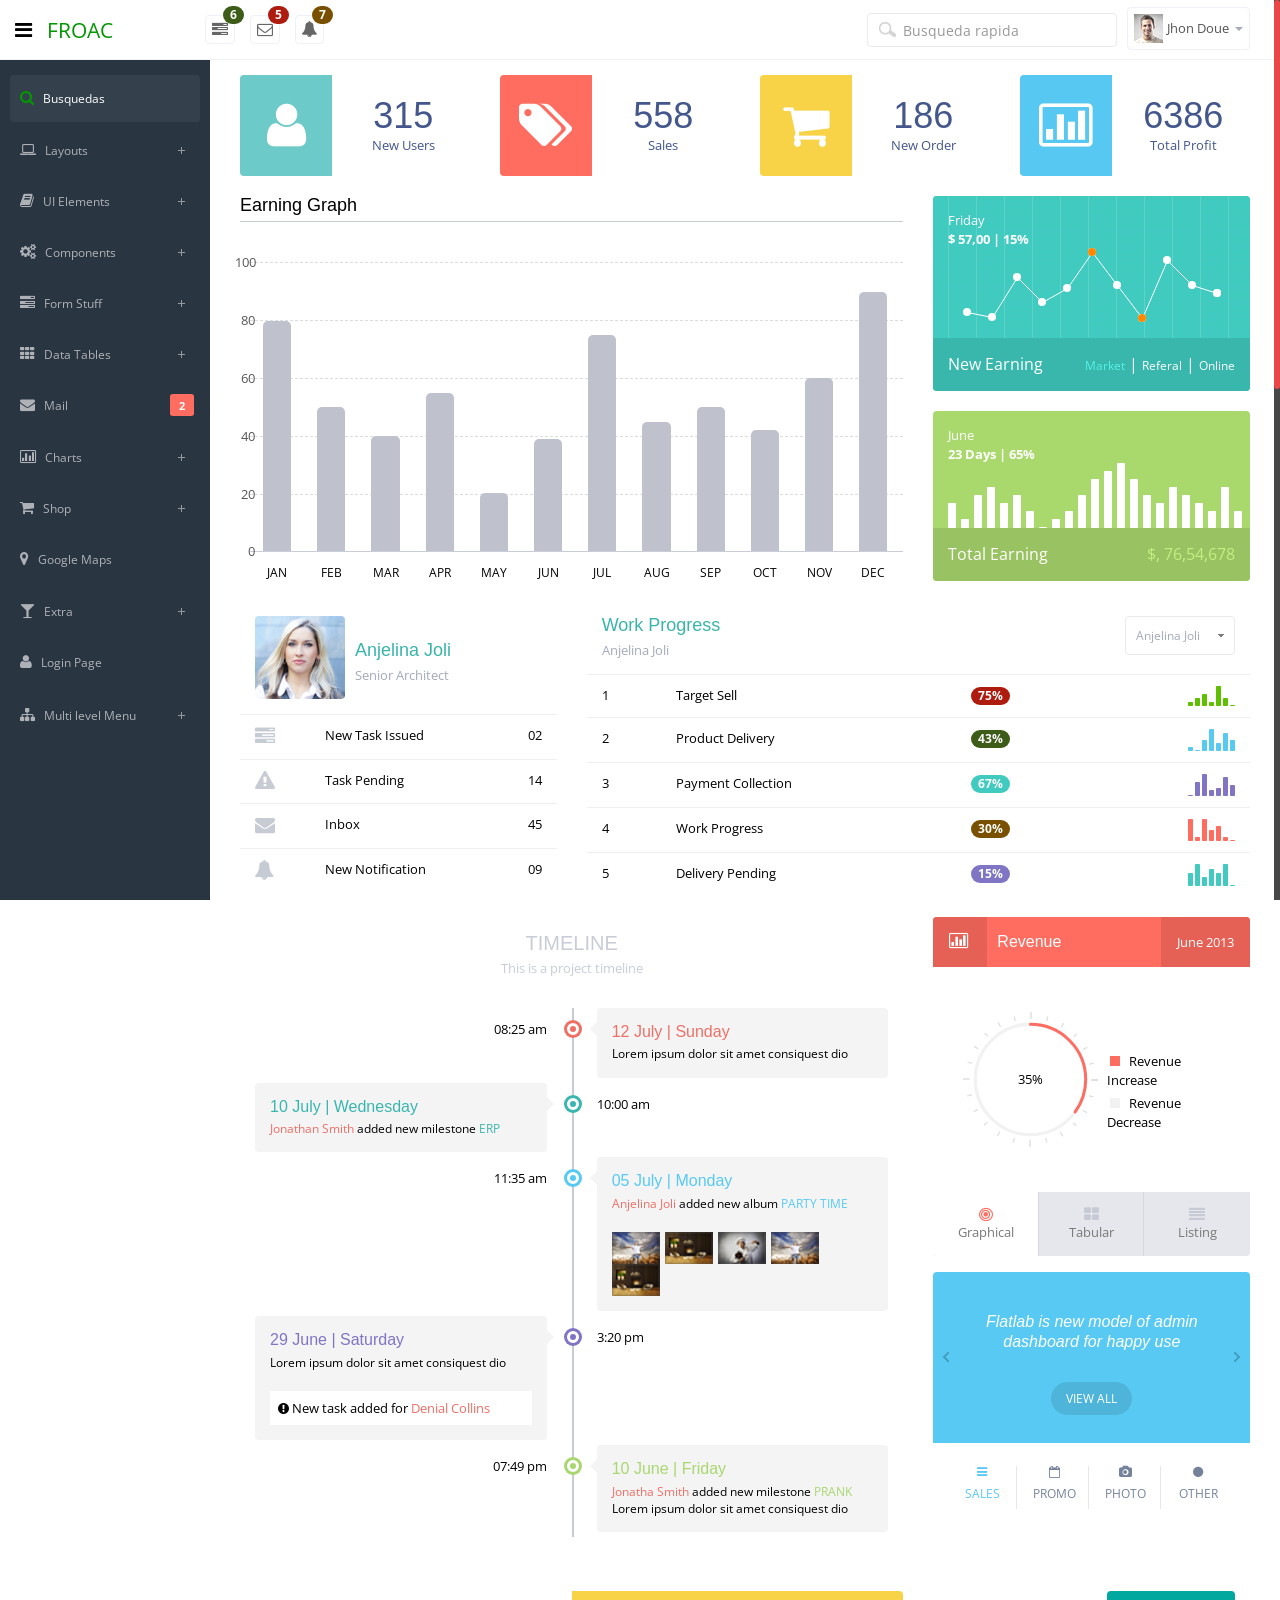
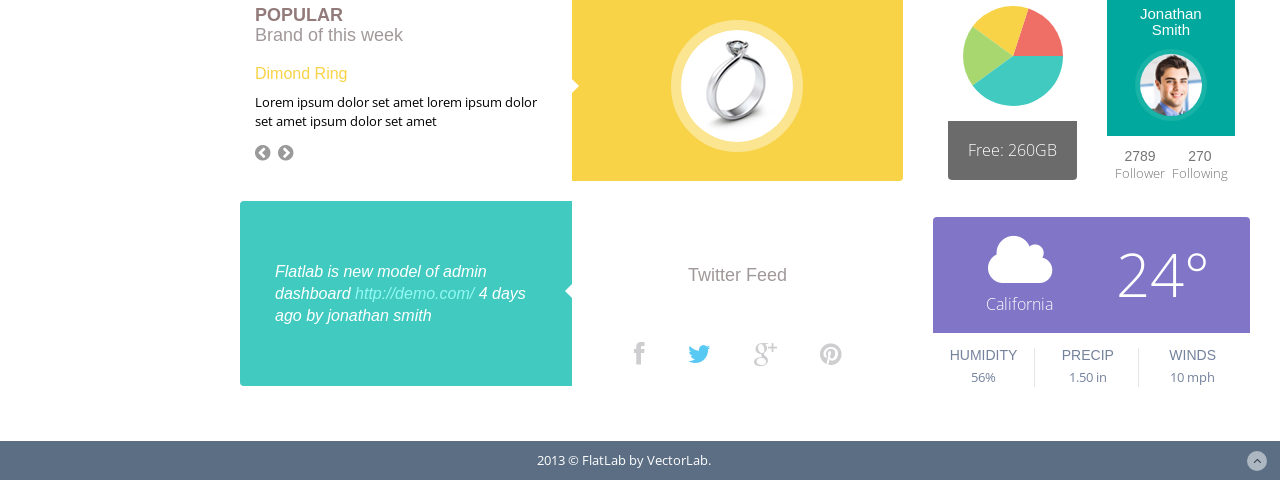
<file: asset/index.html>
<!DOCTYPE html>
<html lang="en">
  <head>
    <meta charset="utf-8">
    <meta name="viewport" content="width=device-width, initial-scale=1.0">
    <meta name="description" content="">
    <meta name="author" content="Mosaddek">
    <meta name="keyword" content="FlatLab, Dashboard, Bootstrap, Admin, Template, Theme, Responsive, Fluid, Retina">
    <link rel="shortcut icon" href="img/favicon.png">

    <title>FROAC</title>

    <!-- Bootstrap core CSS -->
    <link href="css/bootstrap.min.css" rel="stylesheet">
    <link href="css/bootstrap-reset.css" rel="stylesheet">
    <!--external css-->
    <link href="assets/font-awesome/css/font-awesome.css" rel="stylesheet" />
    <link href="assets/jquery-easy-pie-chart/jquery.easy-pie-chart.css" rel="stylesheet" type="text/css" media="screen"/>
    <link rel="stylesheet" href="css/owl.carousel.css" type="text/css">
    <!-- Custom styles for this template -->
    <link href="css/style.css" rel="stylesheet">
    <link href="css/style-responsive.css" rel="stylesheet" />

    <!-- HTML5 shim and Respond.js IE8 support of HTML5 tooltipss and media queries -->
    <!--[if lt IE 9]>
      <script src="js/html5shiv.js"></script>
      <script src="js/respond.min.js"></script>
    <![endif]-->
  </head>

  <body>

  <section id="container" >
      <!--header start-->
      <header class="header white-bg">
            <div class="sidebar-toggle-box">
                <div data-original-title="Oculta barra lateral" data-placement="right" class="icon-reorder tooltips"></div>
            </div>
            <!--logo start-->
            <a href="index.html" class="logo tooltips" data-original-title="Federación de repositorios de objetos de aprendizaje Colombia." data-placement="right" ><span>FROAC</span></a>
            <!--logo end-->
            <div class="nav notify-row" id="top_menu">
                <!--  notification start -->
                <ul class="nav top-menu">
                    <!-- settings start -->
                    <li class="dropdown">
                        <a data-toggle="dropdown" class="dropdown-toggle" href="#">
                            <i class="icon-tasks"></i>
                            <span class="badge bg-success">6</span>
                        </a>
                        <ul class="dropdown-menu extended tasks-bar">
                            <div class="notify-arrow notify-arrow-green"></div>
                            <li>
                                <p class="green">You have 6 pending tasks</p>
                            </li>
                            <li>
                                <a href="#">
                                    <div class="task-info">
                                        <div class="desc">Dashboard v1.3</div>
                                        <div class="percent">40%</div>
                                    </div>
                                    <div class="progress progress-striped">
                                        <div class="progress-bar progress-bar-success" role="progressbar" aria-valuenow="40" aria-valuemin="0" aria-valuemax="100" style="width: 40%">
                                            <span class="sr-only">40% Complete (success)</span>
                                        </div>
                                    </div>
                                </a>
                            </li>
                            <li>
                                <a href="#">
                                    <div class="task-info">
                                        <div class="desc">Database Update</div>
                                        <div class="percent">60%</div>
                                    </div>
                                    <div class="progress progress-striped">
                                        <div class="progress-bar progress-bar-warning" role="progressbar" aria-valuenow="60" aria-valuemin="0" aria-valuemax="100" style="width: 60%">
                                            <span class="sr-only">60% Complete (warning)</span>
                                        </div>
                                    </div>
                                </a>
                            </li>
                            <li>
                                <a href="#">
                                    <div class="task-info">
                                        <div class="desc">Iphone Development</div>
                                        <div class="percent">87%</div>
                                    </div>
                                    <div class="progress progress-striped">
                                        <div class="progress-bar progress-bar-info" role="progressbar" aria-valuenow="20" aria-valuemin="0" aria-valuemax="100" style="width: 87%">
                                            <span class="sr-only">87% Complete</span>
                                        </div>
                                    </div>
                                </a>
                            </li>
                            <li>
                                <a href="#">
                                    <div class="task-info">
                                        <div class="desc">Mobile App</div>
                                        <div class="percent">33%</div>
                                    </div>
                                    <div class="progress progress-striped">
                                        <div class="progress-bar progress-bar-danger" role="progressbar" aria-valuenow="80" aria-valuemin="0" aria-valuemax="100" style="width: 33%">
                                            <span class="sr-only">33% Complete (danger)</span>
                                        </div>
                                    </div>
                                </a>
                            </li>
                            <li>
                                <a href="#">
                                    <div class="task-info">
                                        <div class="desc">Dashboard v1.3</div>
                                        <div class="percent">45%</div>
                                    </div>
                                    <div class="progress progress-striped active">
                                        <div class="progress-bar"  role="progressbar" aria-valuenow="45" aria-valuemin="0" aria-valuemax="100" style="width: 45%">
                                            <span class="sr-only">45% Complete</span>
                                        </div>
                                    </div>

                                </a>
                            </li>
                            <li class="external">
                                <a href="#">See All Tasks</a>
                            </li>
                        </ul>
                    </li>
                    <!-- settings end -->
                    <!-- inbox dropdown start-->
                    <li id="header_inbox_bar" class="dropdown">
                        <a data-toggle="dropdown" class="dropdown-toggle" href="#">
                            <i class="icon-envelope-alt"></i>
                            <span class="badge bg-important">5</span>
                        </a>
                        <ul class="dropdown-menu extended inbox">
                            <div class="notify-arrow notify-arrow-red"></div>
                            <li>
                                <p class="red">You have 5 new messages</p>
                            </li>
                            <li>
                                <a href="#">
                                    <span class="photo"><img alt="avatar" src="./img/avatar-mini.jpg"></span>
                                    <span class="subject">
                                    <span class="from">Jonathan Smith</span>
                                    <span class="time">Just now</span>
                                    </span>
                                    <span class="message">
                                        Hello, this is an example msg.
                                    </span>
                                </a>
                            </li>
                            <li>
                                <a href="#">
                                    <span class="photo"><img alt="avatar" src="./img/avatar-mini2.jpg"></span>
                                    <span class="subject">
                                    <span class="from">Jhon Doe</span>
                                    <span class="time">10 mins</span>
                                    </span>
                                    <span class="message">
                                     Hi, Jhon Doe Bhai how are you ?
                                    </span>
                                </a>
                            </li>
                            <li>
                                <a href="#">
                                    <span class="photo"><img alt="avatar" src="./img/avatar-mini3.jpg"></span>
                                    <span class="subject">
                                    <span class="from">Jason Stathum</span>
                                    <span class="time">3 hrs</span>
                                    </span>
                                    <span class="message">
                                        This is awesome dashboard.
                                    </span>
                                </a>
                            </li>
                            <li>
                                <a href="#">
                                    <span class="photo"><img alt="avatar" src="./img/avatar-mini4.jpg"></span>
                                    <span class="subject">
                                    <span class="from">Jondi Rose</span>
                                    <span class="time">Just now</span>
                                    </span>
                                    <span class="message">
                                        Hello, this is metrolab
                                    </span>
                                </a>
                            </li>
                            <li>
                                <a href="#">See all messages</a>
                            </li>
                        </ul>
                    </li>
                    <!-- inbox dropdown end -->
                    <!-- notification dropdown start-->
                    <li id="header_notification_bar" class="dropdown">
                        <a data-toggle="dropdown" class="dropdown-toggle" href="#">

                            <i class="icon-bell-alt"></i>
                            <span class="badge bg-warning">7</span>
                        </a>
                        <ul class="dropdown-menu extended notification">
                            <div class="notify-arrow notify-arrow-yellow"></div>
                            <li>
                                <p class="yellow">You have 7 new notifications</p>
                            </li>
                            <li>
                                <a href="#">
                                    <span class="label label-danger"><i class="icon-bolt"></i></span>
                                    Server #3 overloaded.
                                    <span class="small italic">34 mins</span>
                                </a>
                            </li>
                            <li>
                                <a href="#">
                                    <span class="label label-warning"><i class="icon-bell"></i></span>
                                    Server #10 not respoding.
                                    <span class="small italic">1 Hours</span>
                                </a>
                            </li>
                            <li>
                                <a href="#">
                                    <span class="label label-danger"><i class="icon-bolt"></i></span>
                                    Database overloaded 24%.
                                    <span class="small italic">4 hrs</span>
                                </a>
                            </li>
                            <li>
                                <a href="#">
                                    <span class="label label-success"><i class="icon-plus"></i></span>
                                    New user registered.
                                    <span class="small italic">Just now</span>
                                </a>
                            </li>
                            <li>
                                <a href="#">
                                    <span class="label label-info"><i class="icon-bullhorn"></i></span>
                                    Application error.
                                    <span class="small italic">10 mins</span>
                                </a>
                            </li>
                            <li>
                                <a href="#">See all notifications</a>
                            </li>
                        </ul>
                    </li>
                    <!-- notification dropdown end -->
                </ul>
                <!--  notification end -->
            </div>
            <div class="top-nav ">
                <!--search & user info start-->
                <ul class="nav pull-right top-menu">
                    <li>
                        <input type="text" class="form-control search" placeholder="Busqueda rapida">
                    </li>
                    <!-- user login dropdown start-->
                    <li class="dropdown">
                        <a data-toggle="dropdown" class="dropdown-toggle" href="#">
                            <img alt="" src="img/avatar1_small.jpg">
                            <span class="username">Jhon Doue</span>
                            <b class="caret"></b>
                        </a>
                        <ul class="dropdown-menu extended logout">
                            <div class="log-arrow-up"></div>
                            <li><a href="#"><i class=" icon-suitcase"></i>Profile</a></li>
                            <li><a href="#"><i class="icon-cog"></i> Settings</a></li>
                            <li><a href="#"><i class="icon-bell-alt"></i> Notification</a></li>
                            <li><a href="login.html"><i class="icon-key"></i> Log Out</a></li>
                        </ul>
                    </li>
                    <!-- user login dropdown end -->
                </ul>
                <!--search & user info end-->
            </div>
        </header>
      <!--header end-->
      <!--sidebar start-->
      <aside>
          <div id="sidebar"  class="nav-collapse ">
              <!-- sidebar menu start-->
              <ul class="sidebar-menu" id="nav-accordion">
                  <li>
                      <a class="active" href="index.html">
                          <i class="icon-search"></i>
                          <span>Busquedas</span>
                      </a>
                  </li>

                  <li class="sub-menu">
                      <a href="javascript:;" >
                          <i class="icon-laptop"></i>
                          <span>Layouts</span>
                      </a>
                      <ul class="sub">
                          <li><a  href="boxed_page.html">Boxed Page</a></li>
                          <li><a  href="horizontal_menu.html">Horizontal Menu</a></li>
                          <li><a  href="language_switch_bar.html">Language Switch Bar</a></li>
                      </ul>
                  </li>

                  <li class="sub-menu">
                      <a href="javascript:;" >
                          <i class="icon-book"></i>
                          <span>UI Elements</span>
                      </a>
                      <ul class="sub">
                          <li><a  href="general.html">General</a></li>
                          <li><a  href="buttons.html">Buttons</a></li>
                          <li><a  href="widget.html">Widget</a></li>
                          <li><a  href="slider.html">Slider</a></li>
                          <li><a  href="nestable.html">Nestable</a></li>
                          <li><a  href="font_awesome.html">Font Awesome</a></li>
                      </ul>
                  </li>

                  <li class="sub-menu">
                      <a href="javascript:;" >
                          <i class="icon-cogs"></i>
                          <span>Components</span>
                      </a>
                      <ul class="sub">
                          <li><a  href="grids.html">Grids</a></li>
                          <li><a  href="calendar.html">Calendar</a></li>
                          <li><a  href="gallery.html">Gallery</a></li>
                          <li><a  href="todo_list.html">Todo List</a></li>
                      </ul>
                  </li>
                  <li class="sub-menu">
                      <a href="javascript:;" >
                          <i class="icon-tasks"></i>
                          <span>Form Stuff</span>
                      </a>
                      <ul class="sub">
                          <li><a  href="form_component.html">Form Components</a></li>
                          <li><a  href="advanced_form_components.html">Advanced Components</a></li>
                          <li><a  href="form_wizard.html">Form Wizard</a></li>
                          <li><a  href="form_validation.html">Form Validation</a></li>
                          <li><a  href="dropzone.html">Dropzone File Upload</a></li>
                          <li><a  href="inline_editor.html">Inline Editor</a></li>
                          <li><a  href="image_cropping.html">Image Cropping</a></li>
                      </ul>
                  </li>
                  <li class="sub-menu">
                      <a href="javascript:;" >
                          <i class="icon-th"></i>
                          <span>Data Tables</span>
                      </a>
                      <ul class="sub">
                          <li><a  href="basic_table.html">Basic Table</a></li>
                          <li><a  href="responsive_table.html">Responsive Table</a></li>
                          <li><a  href="dynamic_table.html">Dynamic Table</a></li>
                          <li><a  href="advanced_table.html">Advanced Table</a></li>
                          <li><a  href="editable_table.html">Editable Table</a></li>
                      </ul>
                  </li>
                  <li>
                      <a  href="inbox.html">
                          <i class="icon-envelope"></i>
                          <span>Mail </span>
                          <span class="label label-danger pull-right mail-info">2</span>
                      </a>
                  </li>
                  <li class="sub-menu">
                      <a href="javascript:;" >
                          <i class=" icon-bar-chart"></i>
                          <span>Charts</span>
                      </a>
                      <ul class="sub">
                          <li><a  href="morris.html">Morris</a></li>
                          <li><a  href="chartjs.html">Chartjs</a></li>
                          <li><a  href="flot_chart.html">Flot Charts</a></li>
                          <li><a  href="xchart.html">xChart</a></li>
                      </ul>
                  </li>
                  <li class="sub-menu">
                      <a href="javascript:;" >
                          <i class="icon-shopping-cart"></i>
                          <span>Shop</span>
                      </a>
                      <ul class="sub">
                          <li><a  href="product_list.html">List View</a></li>
                          <li><a  href="product_details.html">Details View</a></li>
                      </ul>
                  </li>
                  <li>
                      <a href="google_maps.html" >
                          <i class="icon-map-marker"></i>
                          <span>Google Maps </span>
                      </a>
                  </li>
                  <li class="sub-menu">
                      <a href="javascript:;" >
                          <i class="icon-glass"></i>
                          <span>Extra</span>
                      </a>
                      <ul class="sub">
                          <li><a  href="blank.html">Blank Page</a></li>
                          <li><a  href="lock_screen.html">Lock Screen</a></li>
                          <li><a  href="profile.html">Profile</a></li>
                          <li><a  href="invoice.html">Invoice</a></li>
                          <li><a  href="search_result.html">Search Result</a></li>
                          <li><a  href="404.html">404 Error</a></li>
                          <li><a  href="500.html">500 Error</a></li>
                      </ul>
                  </li>
                  <li>
                      <a  href="login.html">
                          <i class="icon-user"></i>
                          <span>Login Page</span>
                      </a>
                  </li>

                  <!--multi level menu start-->
                  <li class="sub-menu">
                      <a href="javascript:;" >
                          <i class="icon-sitemap"></i>
                          <span>Multi level Menu</span>
                      </a>
                      <ul class="sub">
                          <li><a  href="javascript:;">Menu Item 1</a></li>
                          <li class="sub-menu">
                              <a  href="boxed_page.html">Menu Item 2</a>
                              <ul class="sub">
                                  <li><a  href="javascript:;">Menu Item 2.1</a></li>
                                  <li class="sub-menu">
                                      <a  href="javascript:;">Menu Item 3</a>
                                      <ul class="sub">
                                          <li><a  href="javascript:;">Menu Item 3.1</a></li>
                                          <li><a  href="javascript:;">Menu Item 3.2</a></li>
                                      </ul>
                                  </li>
                              </ul>
                          </li>
                      </ul>
                  </li>
                  <!--multi level menu end-->

              </ul>
              <!-- sidebar menu end-->
          </div>
      </aside>
      <!--sidebar end-->
      <!--main content start-->
      <section id="main-content">
          <section class="wrapper">
              <!--state overview start-->
              <div class="row state-overview">
                  <div class="col-lg-3 col-sm-6">
                      <section class="panel">
                          <div class="symbol terques">
                              <i class="icon-user"></i>
                          </div>
                          <div class="value">
                              <h1 class="count">
                                  0
                              </h1>
                              <p>New Users</p>
                          </div>
                      </section>
                  </div>
                  <div class="col-lg-3 col-sm-6">
                      <section class="panel">
                          <div class="symbol red">
                              <i class="icon-tags"></i>
                          </div>
                          <div class="value">
                              <h1 class=" count2">
                                  0
                              </h1>
                              <p>Sales</p>
                          </div>
                      </section>
                  </div>
                  <div class="col-lg-3 col-sm-6">
                      <section class="panel">
                          <div class="symbol yellow">
                              <i class="icon-shopping-cart"></i>
                          </div>
                          <div class="value">
                              <h1 class=" count3">
                                  0
                              </h1>
                              <p>New Order</p>
                          </div>
                      </section>
                  </div>
                  <div class="col-lg-3 col-sm-6">
                      <section class="panel">
                          <div class="symbol blue">
                              <i class="icon-bar-chart"></i>
                          </div>
                          <div class="value">
                              <h1 class=" count4">
                                  0
                              </h1>
                              <p>Total Profit</p>
                          </div>
                      </section>
                  </div>
              </div>
              <!--state overview end-->

              <div class="row">
                  <div class="col-lg-8">
                      <!--custom chart start-->
                      <div class="border-head">
                          <h3>Earning Graph</h3>
                      </div>
                      <div class="custom-bar-chart">
                          <ul class="y-axis">
                              <li><span>100</span></li>
                              <li><span>80</span></li>
                              <li><span>60</span></li>
                              <li><span>40</span></li>
                              <li><span>20</span></li>
                              <li><span>0</span></li>
                          </ul>
                          <div class="bar">
                              <div class="title">JAN</div>
                              <div class="value tooltips" data-original-title="80%" data-toggle="tooltip" data-placement="top">80%</div>
                          </div>
                          <div class="bar ">
                              <div class="title">FEB</div>
                              <div class="value tooltips" data-original-title="50%" data-toggle="tooltip" data-placement="top">50%</div>
                          </div>
                          <div class="bar ">
                              <div class="title">MAR</div>
                              <div class="value tooltips" data-original-title="40%" data-toggle="tooltip" data-placement="top">40%</div>
                          </div>
                          <div class="bar ">
                              <div class="title">APR</div>
                              <div class="value tooltips" data-original-title="55%" data-toggle="tooltip" data-placement="top">55%</div>
                          </div>
                          <div class="bar">
                              <div class="title">MAY</div>
                              <div class="value tooltips" data-original-title="20%" data-toggle="tooltip" data-placement="top">20%</div>
                          </div>
                          <div class="bar ">
                              <div class="title">JUN</div>
                              <div class="value tooltips" data-original-title="39%" data-toggle="tooltip" data-placement="top">39%</div>
                          </div>
                          <div class="bar">
                              <div class="title">JUL</div>
                              <div class="value tooltips" data-original-title="75%" data-toggle="tooltip" data-placement="top">75%</div>
                          </div>
                          <div class="bar ">
                              <div class="title">AUG</div>
                              <div class="value tooltips" data-original-title="45%" data-toggle="tooltip" data-placement="top">45%</div>
                          </div>
                          <div class="bar ">
                              <div class="title">SEP</div>
                              <div class="value tooltips" data-original-title="50%" data-toggle="tooltip" data-placement="top">50%</div>
                          </div>
                          <div class="bar ">
                              <div class="title">OCT</div>
                              <div class="value tooltips" data-original-title="42%" data-toggle="tooltip" data-placement="top">42%</div>
                          </div>
                          <div class="bar ">
                              <div class="title">NOV</div>
                              <div class="value tooltips" data-original-title="60%" data-toggle="tooltip" data-placement="top">60%</div>
                          </div>
                          <div class="bar ">
                              <div class="title">DEC</div>
                              <div class="value tooltips" data-original-title="90%" data-toggle="tooltip" data-placement="top">90%</div>
                          </div>
                      </div>
                      <!--custom chart end-->
                  </div>
                  <div class="col-lg-4">
                      <!--new earning start-->
                      <div class="panel terques-chart">
                          <div class="panel-body chart-texture">
                              <div class="chart">
                                  <div class="heading">
                                      <span>Friday</span>
                                      <strong>$ 57,00 | 15%</strong>
                                  </div>
                                  <div class="sparkline" data-type="line" data-resize="true" data-height="75" data-width="90%" data-line-width="1" data-line-color="#fff" data-spot-color="#fff" data-fill-color="" data-highlight-line-color="#fff" data-spot-radius="4" data-data="[200,135,667,333,526,996,564,123,890,564,455]"></div>
                              </div>
                          </div>
                          <div class="chart-tittle">
                              <span class="title">New Earning</span>
                              <span class="value">
                                  <a href="#" class="active">Market</a>
                                  |
                                  <a href="#">Referal</a>
                                  |
                                  <a href="#">Online</a>
                              </span>
                          </div>
                      </div>
                      <!--new earning end-->

                      <!--total earning start-->
                      <div class="panel green-chart">
                          <div class="panel-body">
                              <div class="chart">
                                  <div class="heading">
                                      <span>June</span>
                                      <strong>23 Days | 65%</strong>
                                  </div>
                                  <div id="barchart"></div>
                              </div>
                          </div>
                          <div class="chart-tittle">
                              <span class="title">Total Earning</span>
                              <span class="value">$, 76,54,678</span>
                          </div>
                      </div>
                      <!--total earning end-->
                  </div>
              </div>
              <div class="row">
                  <div class="col-lg-4">
                      <!--user info table start-->
                      <section class="panel">
                          <div class="panel-body">
                              <a href="#" class="task-thumb">
                                  <img src="img/avatar1.jpg" alt="">
                              </a>
                              <div class="task-thumb-details">
                                  <h1><a href="#">Anjelina Joli</a></h1>
                                  <p>Senior Architect</p>
                              </div>
                          </div>
                          <table class="table table-hover personal-task">
                              <tbody>
                                <tr>
                                    <td>
                                        <i class=" icon-tasks"></i>
                                    </td>
                                    <td>New Task Issued</td>
                                    <td> 02</td>
                                </tr>
                                <tr>
                                    <td>
                                        <i class="icon-warning-sign"></i>
                                    </td>
                                    <td>Task Pending</td>
                                    <td> 14</td>
                                </tr>
                                <tr>
                                    <td>
                                        <i class="icon-envelope"></i>
                                    </td>
                                    <td>Inbox</td>
                                    <td> 45</td>
                                </tr>
                                <tr>
                                    <td>
                                        <i class=" icon-bell-alt"></i>
                                    </td>
                                    <td>New Notification</td>
                                    <td> 09</td>
                                </tr>
                              </tbody>
                          </table>
                      </section>
                      <!--user info table end-->
                  </div>
                  <div class="col-lg-8">
                      <!--work progress start-->
                      <section class="panel">
                          <div class="panel-body progress-panel">
                              <div class="task-progress">
                                  <h1>Work Progress</h1>
                                  <p>Anjelina Joli</p>
                              </div>
                              <div class="task-option">
                                  <select class="styled">
                                      <option>Anjelina Joli</option>
                                      <option>Tom Crouse</option>
                                      <option>Jhon Due</option>
                                  </select>
                              </div>
                          </div>
                          <table class="table table-hover personal-task">
                              <tbody>
                              <tr>
                                  <td>1</td>
                                  <td>
                                      Target Sell
                                  </td>
                                  <td>
                                      <span class="badge bg-important">75%</span>
                                  </td>
                                  <td>
                                    <div id="work-progress1"></div>
                                  </td>
                              </tr>
                              <tr>
                                  <td>2</td>
                                  <td>
                                      Product Delivery
                                  </td>
                                  <td>
                                      <span class="badge bg-success">43%</span>
                                  </td>
                                  <td>
                                      <div id="work-progress2"></div>
                                  </td>
                              </tr>
                              <tr>
                                  <td>3</td>
                                  <td>
                                      Payment Collection
                                  </td>
                                  <td>
                                      <span class="badge bg-info">67%</span>
                                  </td>
                                  <td>
                                      <div id="work-progress3"></div>
                                  </td>
                              </tr>
                              <tr>
                                  <td>4</td>
                                  <td>
                                      Work Progress
                                  </td>
                                  <td>
                                      <span class="badge bg-warning">30%</span>
                                  </td>
                                  <td>
                                      <div id="work-progress4"></div>
                                  </td>
                              </tr>
                              <tr>
                                  <td>5</td>
                                  <td>
                                      Delivery Pending
                                  </td>
                                  <td>
                                      <span class="badge bg-primary">15%</span>
                                  </td>
                                  <td>
                                      <div id="work-progress5"></div>
                                  </td>
                              </tr>
                              </tbody>
                          </table>
                      </section>
                      <!--work progress end-->
                  </div>
              </div>
              <div class="row">
                  <div class="col-lg-8">
                      <!--timeline start-->
                      <section class="panel">
                          <div class="panel-body">
                                  <div class="text-center mbot30">
                                      <h3 class="timeline-title">Timeline</h3>
                                      <p class="t-info">This is a project timeline</p>
                                  </div>

                                  <div class="timeline">
                                      <article class="timeline-item">
                                          <div class="timeline-desk">
                                              <div class="panel">
                                                  <div class="panel-body">
                                                      <span class="arrow"></span>
                                                      <span class="timeline-icon red"></span>
                                                      <span class="timeline-date">08:25 am</span>
                                                      <h1 class="red">12 July | Sunday</h1>
                                                      <p>Lorem ipsum dolor sit amet consiquest dio</p>
                                                  </div>
                                              </div>
                                          </div>
                                      </article>
                                      <article class="timeline-item alt">
                                          <div class="timeline-desk">
                                              <div class="panel">
                                                  <div class="panel-body">
                                                      <span class="arrow-alt"></span>
                                                      <span class="timeline-icon green"></span>
                                                      <span class="timeline-date">10:00 am</span>
                                                      <h1 class="green">10 July | Wednesday</h1>
                                                      <p><a href="#">Jonathan Smith</a> added new milestone <span><a href="#" class="green">ERP</a></span></p>
                                                  </div>
                                              </div>
                                          </div>
                                      </article>
                                      <article class="timeline-item">
                                          <div class="timeline-desk">
                                              <div class="panel">
                                                  <div class="panel-body">
                                                      <span class="arrow"></span>
                                                      <span class="timeline-icon blue"></span>
                                                      <span class="timeline-date">11:35 am</span>
                                                      <h1 class="blue">05 July | Monday</h1>
                                                      <p><a href="#">Anjelina Joli</a> added new album <span><a href="#" class="blue">PARTY TIME</a></span></p>
                                                      <div class="album">
                                                          <a href="#">
                                                              <img alt="" src="img/sm-img-1.jpg">
                                                          </a>
                                                          <a href="#">
                                                              <img alt="" src="img/sm-img-2.jpg">
                                                          </a>
                                                          <a href="#">
                                                              <img alt="" src="img/sm-img-3.jpg">
                                                          </a>
                                                          <a href="#">
                                                              <img alt="" src="img/sm-img-1.jpg">
                                                          </a>
                                                          <a href="#">
                                                              <img alt="" src="img/sm-img-2.jpg">
                                                          </a>
                                                      </div>
                                                  </div>
                                              </div>
                                          </div>
                                      </article>
                                      <article class="timeline-item alt">
                                          <div class="timeline-desk">
                                              <div class="panel">
                                                  <div class="panel-body">
                                                      <span class="arrow-alt"></span>
                                                      <span class="timeline-icon purple"></span>
                                                      <span class="timeline-date">3:20 pm</span>
                                                      <h1 class="purple">29 June | Saturday</h1>
                                                      <p>Lorem ipsum dolor sit amet consiquest dio</p>
                                                      <div class="notification">
                                                          <i class=" icon-exclamation-sign"></i> New task added for <a href="#">Denial Collins</a>
                                                      </div>
                                                  </div>
                                              </div>
                                          </div>
                                      </article>
                                      <article class="timeline-item">
                                          <div class="timeline-desk">
                                              <div class="panel">
                                                  <div class="panel-body">
                                                      <span class="arrow"></span>
                                                      <span class="timeline-icon light-green"></span>
                                                      <span class="timeline-date">07:49 pm</span>
                                                      <h1 class="light-green">10 June | Friday</h1>
                                                      <p><a href="#">Jonatha Smith</a> added new milestone <span><a href="#" class="light-green">prank</a></span> Lorem ipsum dolor sit amet consiquest dio</p>
                                                  </div>
                                              </div>
                                          </div>
                                      </article>
                                  </div>

                                  <div class="clearfix">&nbsp;</div>
                              </div>
                      </section>
                      <!--timeline end-->
                  </div>
                  <div class="col-lg-4">
                      <!--revenue start-->
                      <section class="panel">
                          <div class="revenue-head">
                              <span>
                                  <i class="icon-bar-chart"></i>
                              </span>
                              <h3>Revenue</h3>
                              <span class="rev-combo pull-right">
                                 June 2013
                              </span>
                          </div>
                          <div class="panel-body">
                              <div class="row">
                                  <div class="col-lg-6 col-sm-6 text-center">
                                      <div class="easy-pie-chart">
                                          <div class="percentage" data-percent="35"><span>35</span>%</div>
                                      </div>
                                  </div>
                                  <div class="col-lg-6 col-sm-6">
                                      <div class="chart-info chart-position">
                                          <span class="increase"></span>
                                          <span>Revenue Increase</span>
                                      </div>
                                      <div class="chart-info">
                                          <span class="decrease"></span>
                                          <span>Revenue Decrease</span>
                                      </div>
                                  </div>
                              </div>
                          </div>
                          <div class="panel-footer revenue-foot">
                              <ul>
                                  <li class="first active">
                                      <a href="javascript:;">
                                          <i class="icon-bullseye"></i>
                                          Graphical
                                      </a>
                                  </li>
                                  <li>
                                      <a href="javascript:;">
                                          <i class=" icon-th-large"></i>
                                          Tabular
                                      </a>
                                  </li>
                                  <li class="last">
                                      <a href="javascript:;">
                                          <i class=" icon-align-justify"></i>
                                          Listing
                                      </a>
                                  </li>
                              </ul>
                          </div>
                      </section>
                      <!--revenue end-->
                      <!--features carousel start-->
                      <section class="panel">
                          <div class="flat-carousal">
                              <div id="owl-demo" class="owl-carousel owl-theme">
                                  <div class="item">
                                      <h1>Flatlab is new model of admin dashboard for happy use</h1>
                                      <div class="text-center">
                                          <a href="javascript:;" class="view-all">View All</a>
                                      </div>
                                  </div>
                                  <div class="item">
                                      <h1>Fully responsive and build with Bootstrap 3.0</h1>
                                      <div class="text-center">
                                          <a href="javascript:;" class="view-all">View All</a>
                                      </div>
                                  </div>
                                  <div class="item">
                                      <h1>Responsive Frontend is free if you get this.</h1>
                                      <div class="text-center">
                                          <a href="javascript:;" class="view-all">View All</a>
                                      </div>
                                  </div>
                              </div>
                          </div>
                          <div class="panel-body">
                              <ul class="ft-link">
                                  <li class="active">
                                      <a href="javascript:;">
                                          <i class="icon-reorder"></i>
                                          Sales
                                      </a>
                                  </li>
                                  <li>
                                      <a href="javascript:;">
                                          <i class=" icon-calendar-empty"></i>
                                          promo
                                      </a>
                                  </li>
                                  <li>
                                      <a href="javascript:;">
                                          <i class=" icon-camera"></i>
                                          photo
                                      </a>
                                  </li>
                                  <li>
                                      <a href="javascript:;">
                                          <i class=" icon-circle"></i>
                                          other
                                      </a>
                                  </li>
                              </ul>
                          </div>
                      </section>
                      <!--features carousel end-->
                  </div>
              </div>
              <div class="row">
                  <div class="col-lg-8">
                      <!--latest product info start-->
                      <section class="panel post-wrap pro-box">
                          <aside>
                              <div class="post-info">
                                  <span class="arrow-pro right"></span>
                                  <div class="panel-body">
                                      <h1><strong>popular</strong> <br> Brand of this week</h1>
                                      <div class="desk yellow">
                                          <h3>Dimond Ring</h3>
                                          <p>Lorem ipsum dolor set amet lorem ipsum dolor set amet ipsum dolor set amet</p>
                                      </div>
                                      <div class="post-btn">
                                          <a href="javascript:;">
                                              <i class="icon-chevron-sign-left"></i>
                                          </a>
                                          <a href="javascript:;">
                                              <i class="icon-chevron-sign-right"></i>
                                          </a>
                                      </div>
                                  </div>
                              </div>
                          </aside>
                          <aside class="post-highlight yellow v-align">
                              <div class="panel-body text-center">
                                  <div class="pro-thumb">
                                      <img src="img/ring.jpg" alt="">
                                  </div>
                              </div>
                          </aside>
                      </section>
                      <!--latest product info end-->
                      <!--twitter feedback start-->
                      <section class="panel post-wrap pro-box">
                          <aside class="post-highlight terques v-align">
                              <div class="panel-body">
                                  <h2>Flatlab is new model of admin dashboard <a href="javascript:;"> http://demo.com/</a> 4 days ago  by jonathan smith</h2>
                              </div>
                          </aside>
                          <aside>
                              <div class="post-info">
                                  <span class="arrow-pro left"></span>
                                  <div class="panel-body">
                                      <div class="text-center twite">
                                          <h1>Twitter Feed</h1>
                                      </div>

                                      <footer class="social-footer">
                                          <ul>
                                              <li>
                                                  <a href="#">
                                                    <i class="icon-facebook"></i>
                                                  </a>
                                              </li>
                                              <li class="active">
                                                  <a href="#">
                                                      <i class="icon-twitter"></i>
                                                  </a>
                                              </li>
                                              <li>
                                                  <a href="#">
                                                      <i class="icon-google-plus"></i>
                                                  </a>
                                              </li>
                                              <li>
                                                  <a href="#">
                                                      <i class="icon-pinterest"></i>
                                                  </a>
                                              </li>
                                          </ul>
                                      </footer>
                                  </div>
                              </div>
                          </aside>
                      </section>
                      <!--twitter feedback end-->
                  </div>
                  <div class="col-lg-4">
                      <div class="row">
                          <div class="col-xs-6">
                              <!--pie chart start-->
                              <section class="panel">
                                  <div class="panel-body">
                                      <div class="chart">
                                          <div id="pie-chart" ></div>
                                      </div>
                                  </div>
                                  <footer class="pie-foot">
                                      Free: 260GB
                                  </footer>
                              </section>
                              <!--pie chart start-->
                          </div>
                          <div class="col-xs-6">
                              <!--follower start-->
                              <section class="panel">
                                  <div class="follower">
                                      <div class="panel-body">
                                          <h4>Jonathan Smith</h4>
                                          <div class="follow-ava">
                                              <img src="img/follower-avatar.jpg" alt="">
                                          </div>
                                      </div>
                                  </div>

                                  <footer class="follower-foot">
                                      <ul>
                                          <li>
                                              <h5>2789</h5>
                                              <p>Follower</p>
                                          </li>
                                          <li>
                                              <h5>270</h5>
                                              <p>Following</p>
                                          </li>
                                      </ul>
                                  </footer>
                              </section>
                              <!--follower end-->
                          </div>
                      </div>
                      <!--weather statement start-->
                      <section class="panel">
                          <div class="weather-bg">
                              <div class="panel-body">
                                  <div class="row">
                                      <div class="col-xs-6">
                                        <i class="icon-cloud"></i>
                                          California
                                      </div>
                                      <div class="col-xs-6">
                                          <div class="degree">
                                              24°
                                          </div>
                                      </div>
                                  </div>
                              </div>
                          </div>

                          <footer class="weather-category">
                              <ul>
                                  <li class="active">
                                      <h5>humidity</h5>
                                      56%
                                  </li>
                                  <li>
                                      <h5>precip</h5>
                                      1.50 in
                                  </li>
                                  <li>
                                      <h5>winds</h5>
                                      10 mph
                                  </li>
                              </ul>
                          </footer>

                      </section>
                      <!--weather statement end-->
                  </div>
              </div>

          </section>
      </section>
      <!--main content end-->
      <!--footer start-->
      <footer class="site-footer">
          <div class="text-center">
              2013 &copy; FlatLab by VectorLab.
              <a href="#" class="go-top">
                  <i class="icon-angle-up"></i>
              </a>
          </div>
      </footer>
      <!--footer end-->
  </section>

    <!-- js placed at the end of the document so the pages load faster -->
    <script src="js/jquery.js"></script>
    <script src="js/jquery-1.8.3.min.js"></script>
    <script src="js/bootstrap.min.js"></script>
    <script class="include" type="text/javascript" src="js/jquery.dcjqaccordion.2.7.js"></script>
    <script src="js/jquery.scrollTo.min.js"></script>
    <script src="js/jquery.nicescroll.js" type="text/javascript"></script>
    <script src="js/jquery.sparkline.js" type="text/javascript"></script>
    <script src="assets/jquery-easy-pie-chart/jquery.easy-pie-chart.js"></script>
    <script src="js/owl.carousel.js" ></script>
    <script src="js/jquery.customSelect.min.js" ></script>
    <script src="js/respond.min.js" ></script>

    <script class="include" type="text/javascript" src="js/jquery.dcjqaccordion.2.7.js"></script>

    <!--common script for all pages-->
    <script src="js/common-scripts.js"></script>

    <!--script for this page-->
    <script src="js/sparkline-chart.js"></script>
    <script src="js/easy-pie-chart.js"></script>
    <script src="js/count.js"></script>

  <script>

      //owl carousel

      $(document).ready(function() {
          $("#owl-demo").owlCarousel({
              navigation : true,
              slideSpeed : 300,
              paginationSpeed : 400,
              singleItem : true,
			  autoPlay:true

          });
      });

      //custom select box

      $(function(){
          $('select.styled').customSelect();
      });

  </script>

  </body>
</html>
</file>
<file: asset/css/style-responsive.css>
@media (min-width: 980px) {
    /*-----*/
    .custom-bar-chart {
        margin-bottom: 40px;
    }
}

@media (min-width: 768px) and (max-width: 979px) {

    .mail-box .sm-side {
        width: 30%;
    }

    .mail-box .lg-side {
        width: 70%;
    }
    /*-----*/
    .custom-bar-chart {
        margin-bottom: 40px;
    }

}

@media (max-width: 768px) {

    .header {
        position: absolute;
    }

    /*sidebar*/

    #sidebar {
        height: auto;
        overflow: hidden;
        position: absolute;
        width: 100%;
        z-index: 1001;
    }


    /* body container */
    #main-content {
        margin: 0px!important;
        position: none !important;
    }

    #sidebar > ul > li > a > span {
        line-height: 35px;
    }

    #sidebar > ul > li {
        margin: 0 10px 5px 10px;
    }
    #sidebar > ul > li > a {
        height:35px;
        line-height:35px;
        padding: 0 10px;
        text-align: left;
    }
    #sidebar > ul > li > a i{
        /*display: none !important;*/
    }

    .mail-info, .mail-info:hover {
        display: none !important;
    }
    #sidebar ul > li > a .arrow, #sidebar > ul > li > a .arrow.open {
        margin-right: 10px;
        margin-top: 15px;
    }

    #sidebar ul > li.active > a .arrow, #sidebar ul > li > a:hover .arrow, #sidebar ul > li > a:focus .arrow,
    #sidebar > ul > li.active > a .arrow.open, #sidebar > ul > li > a:hover .arrow.open, #sidebar > ul > li > a:focus .arrow.open{
        margin-top: 15px;
    }

    #sidebar > ul > li > a, #sidebar > ul > li > ul.sub > li {
        width: 100%;
    }
    #sidebar > ul > li > ul.sub > li > a {
        background: transparent !important ;
    }
    #sidebar > ul > li > ul.sub > li > a:hover {
        /*background: #4A8BC2 !important ;*/
    }


    /* sidebar */
    #sidebar {
        margin: 0px !important;
    }

    /* sidebar collabler */
    #sidebar .btn-navbar.collapsed .arrow {
        display: none;
    }

    #sidebar .btn-navbar .arrow {
        position: absolute;
        right: 35px;
        width: 0;
        height: 0;
        top:48px;
        border-bottom: 15px solid #282e36;
        border-left: 15px solid transparent;
        border-right: 15px solid transparent;
    }


    /*---------*/

    .btn {
        margin-bottom: 5px;
    }


    .mail-box aside {
        display: block;
    }

    .mail-box .sm-side , .mail-box .lg-side{
        width: 100% ;
    }

    /* full calendar fix */
    .fc-header-right {
        left:25px;
        position: absolute;
    }

    .fc-header-left .fc-button {
        margin: 0px !important;
        top: -10px !important;
    }

    .fc-header-right .fc-button {
        margin: 0px !important;
        top: -50px !important;
    }

    .fc-state-active, .fc-state-active .fc-button-inner, .fc-state-hover, .fc-state-hover .fc-button-inner {
        background: none !important;
        color: #FFFFFF !important;
    }

    .fc-state-default, .fc-state-default .fc-button-inner {
        background: none !important;
    }

    .fc-button {
        border: none !important;
        margin-right: 2px;
    }

    .fc-view {
        top: 0px !important;
    }

    .fc-button .fc-button-inner {
        margin: 0px !important;
        padding: 2px !important;
        border: none !important;
        margin-right: 2px !important;
        background-color: #fafafa !important;
        background-image: -moz-linear-gradient(top, #fafafa, #efefef) !important;
        background-image: -webkit-gradient(linear, 0 0, 0 100%, from(#fafafa), to(#efefef)) !important;
        background-image: -webkit-linear-gradient(top, #fafafa, #efefef) !important;
        background-image: -o-linear-gradient(top, #fafafa, #efefef) !important;
        background-image: linear-gradient(to bottom, #fafafa, #efefef) !important;
        filter: progid:dximagetransform.microsoft.gradient(startColorstr='#fafafa', endColorstr='#efefef', GradientType=0) !important;
        -webkit-box-shadow: 0 1px 0px rgba(255, 255, 255, .8) !important;
        -moz-box-shadow: 0 1px 0px rgba(255, 255, 255, .8) !important;
        box-shadow: 0 1px 0px rgba(255, 255, 255, .8) !important;
        -webkit-border-radius: 3px !important;
        -moz-border-radius: 3px !important;
        border-radius: 3px !important;
        color: #646464 !important;
        border: 1px solid #ddd !important;
        text-shadow: 0 1px 0px rgba(255, 255, 255, .6) !important;
        text-align: center;
    }

    .fc-button.fc-state-disabled .fc-button-inner {
        color: #bcbbbb !important;
    }

    .fc-button.fc-state-active .fc-button-inner {
        background-color: #e5e4e4 !important;
        background-image: -moz-linear-gradient(top, #e5e4e4, #dddcdc) !important;
        background-image: -webkit-gradient(linear, 0 0, 0 100%, from(#e5e4e4), to(#dddcdc)) !important;
        background-image: -webkit-linear-gradient(top, #e5e4e4, #dddcdc) !important;
        background-image: -o-linear-gradient(top, #e5e4e4, #dddcdc) !important;
        background-image: linear-gradient(to bottom, #e5e4e4, #dddcdc) !important;
        filter: progid:dximagetransform.microsoft.gradient(startColorstr='#e5e4e4', endColorstr='#dddcdc', GradientType=0) !important;
    }

    .fc-content {
        margin-top: 50px;
    }

    .fc-header-title h2 {
        line-height: 40px !important;
        font-size: 12px !important;
    }

    .fc-header {
        margin-bottom:0px !important;
    }

    /*--*/

    /*.chart-position {*/
        /*margin-top: 0px;*/
    /*}*/

    .timeline-desk .album a {
        margin-bottom: 5px;
        margin-right: 4px;
    }

    .stepy-titles li {
        margin: 10px 3px;
    }

    .mail-option .btn {
        margin-bottom: 0;
    }

    .boxed-page .container #sidebar {
        position:absolute;
    }

    /*--horizontal menu--*/
    .full-width .navbar-toggle {
        border: 1px solid #eaeaea;
    }
    .full-width .navbar-toggle .icon-bar {
        background: #c7c7c7;
    }

    .full-width .navbar-toggle {
        float: left;
        margin-top: 12px;
    }

    .horizontal-menu {
        float: left;
        margin-left:0px;
        width: 70%;
        margin-top: 10px;
    }

    .top-nav {
        position: absolute;
        right: 10px;
        top: 0px;
    }

    .horizontal-menu .navbar-nav > li > a {
        padding-bottom: 10px;
        padding-top: 10px;
    }
    /*-----*/
    .custom-bar-chart {
        margin-bottom: 40px;
    }

    /*menu icon plus minus*/
    .dcjq-icon {
        top: 10px;
    }
    ul.sidebar-menu li ul.sub li a {
        padding: 0;
    }

    /*---*/

    .img-responsive {
        width: 100%;
    }

}



@media (max-width: 480px) {

    .notify-row, .search, .dont-show , .inbox-head .sr-input, .inbox-head .sr-btn{
        display: none;
    }

    .mail-box aside {
        display: block;
    }

    .mail-box .sm-side , .mail-box .lg-side{
        width: 100% ;
    }

    #top_menu .nav > li, ul.top-menu > li {
        float: right;
    }
    .hidden-phone {
        display: none !important;
    }

    .dataTables_filter {
        float: left;
    }

    .dataTables_info {
        margin-bottom: 10px;
    }

    .mail-option .btn {
        margin-bottom: 0;
    }

    .mail-option .inbox-pagination {
        margin-top: 10px;
        float: left;
    }

    .chart-position {
       margin-top: 0px;
     }
    /*--horizontal menu--*/
    .full-width .navbar-toggle {
        border: 1px solid #eaeaea;
    }
    .full-width .navbar-toggle .icon-bar {
        background: #c7c7c7;
    }

    .full-width .navbar-toggle {
        float: left;
        margin-top: 12px;
    }

    .horizontal-menu {
        float: left;
        margin-left:0px;
        width: 100%;
    }

    .top-nav {
        position: absolute;
        right: 10px;
        top: 0px;
    }

    .horizontal-menu .navbar-nav > li > a {
        padding-bottom: 10px;
        padding-top: 10px;
    }

    .ms-container {
        width: 100%;
    }
}

@media (max-width:320px) {
    .login-social-link a {
        padding: 15px 17px !important;
    }

    .notify-row, .search, .dont-show, .inbox-head .sr-input, .inbox-head .sr-btn {
        display: none;
    }

    .mail-box aside {
        display: block ;
    }

    .mail-box .sm-side , .mail-box .lg-side{
        width: 100% ;
    }

    #top_menu .nav > li, ul.top-menu > li {
        float: right;
    }

    .hidden-phone {
        display: none !important;
    }

    .dataTables_filter {
        float: left;
    }

    .dataTables_info {
        margin-bottom: 10px;
    }

    .mail-option .btn {
        margin-bottom: 0;
    }

    .mail-option .inbox-pagination {
        margin-top: 10px;
        float: left;
    }

    .chart-position {
        margin-top: 0px;
    }

    .lock-wrapper {
        margin: 10% auto;
        max-width: 310px;
    }
    .lock-input {
        width: 82%;
    }
}
</file>
<file: asset/css/style.css>
/*
Template Name: Flat Lab Dashboard build with Bootstrap v3.0.2
Template Version: 1.2.0
Author: Mosaddek Hossain
Website: http://thevectorlab.net/
*/

/* Import fonts */
@import url(http://fonts.googleapis.com/css?family=Open+Sans:400,300,300italic,400italic,600,600italic,700,700italic,800,800italic);

#unalTop{position:relative;z-index:1}
#unalTop .firstMenu{background:#666;height:30px}

#unalTop .logo{-moz-transition:width .5s, height .5s;-ms-transition:width .5s, height .5s;-o-transition:width .5s, height .5s;-webkit-transition:width .5s, height .5s; background:no-repeat url(../img/sealBck.png);float:left;height:auto;margin-left:10px;position:absolute;text-align:center;transition:width .5s, height .5s;width:234px;z-index:2}
#unalTop .logo img{-moz-transition:width .5s, height .5s;-ms-transition:width .5s, height .5s;-o-transition:width .5s, height .5s;-webkit-transition:width .5s, height .5s;margin:35px auto;transition:width .5s, height .5s;width:172px!important}
#unalTop .logo .diag{background:transparent;position:absolute;width:242px}
#unalTop .seal{position:absolute;right:10px;top:37px;z-index:2}
.navigation{ background-color:#464646;color:#fff;height:85px;position:relative}
.navigation .site-url{background:no-repeat 0 0 url(../img/locDot.png);clear:both;float:left;font-size:24px;height:17px;line-height:18px;margin:12px 10px 10px 250px;padding:0 0 0 20px}
.navigation .site-url a{color:snow; text-decoration:none}
.navigation .site-url a:hover {color:#8cadda;}


/*boton youtube*/


#unalTop ul.socialLinks{display:inline-block;float:right;margin:0 5px 0 20px;padding:0}
#unalTop ul.socialLinks dd{float:left;margin:5px 2px;padding:0}
#unalTop ul.socialLinks dd a{display:block;height:20px;width:20px}
#unalTop ul.socialLinks dd a.twitter,#unalTop ul.socialLinks dd a.facebook,#unalTop ul.socialLinks dd a.email,#unalTop ul.socialLinks dd a.rss{background:no-repeat 0 0 url(../images/icnSocial.png)}
#unalTop ul.socialLinks dd a.twitter:hover{background-position:0 -21px}
#unalTop ul.socialLinks dd a.facebook{background-position:-21px 0}
#unalTop ul.socialLinks dd a.facebook:hover{background-position:-21px -21px}
#unalTop ul.socialLinks dd a.email{background-position:-42px 0}
#unalTop ul.socialLinks dd a.email:hover{background-position:-42px -21px}
#unalTop ul.socialLinks dd a.rss{background-position:-63px 0}
#unalTop ul.socialLinks dd a.rss:hover{background-position:-63px -21px}

p.numeros{

    font-size: 40px;
}

body {
    color: #000;
    //background: #F5FCFA;
    background: white;
    font-family: 'Open Sans', sans-serif;
    padding: 0px !important;
    margin: 0px !important;
    font-size:13px;
}

ul li {
    list-style: none;
}

a, a:hover, a:focus {
    text-decoration: none;
    outline: none;
}
::selection {

    background: #FF6C60;
    color: #fff;
}
::-moz-selection {
    background: #FF6C60;
    color: #fff;
}

#container {
    width: 100%;
    height: 100%;
}

/*login page*/

.login-body {
    background-color: #f1f2f7;
}

.form-signin {
    max-width: 330px;
    margin: 100px auto 0;
    background: #fff;
    border-radius: 5px;
    -webkit-border-radius: 5px;
}

.form-signin p.form-signin-heading {
    margin: 0;
    padding:20px 15px;
    text-align: center;
    background: white;
    border-radius: 5px 5px 0 0;
    -webkit-border-radius: 5px 5px 0 0;
    color: #09757a;
    font-size: 18px;
    font-weight: 300;
    font-family: 'Open Sans', sans-serif;
}

.form-signin .checkbox {
    margin-bottom: 14px;
}
.form-signin .checkbox {
    font-weight: normal;
    color: #000;
    font-weight: 300;
    font-family: 'Open Sans', sans-serif;
}
.form-signin .form-control {
    position: relative;
    font-size: 16px;
    height: auto;
    padding: 10px;
    -webkit-box-sizing: border-box;
    -moz-box-sizing: border-box;
    box-sizing: border-box;
}
.form-signin .form-control:focus {
    z-index: 2;
}
.form-signin input[type="text"], .form-signin input[type="password"] {
    margin-bottom: 15px;
    border-radius: 5px;
    -webkit-border-radius: 5px;
    border: 1px solid #eaeaea;
    box-shadow: none;
    font-size: 12px;
}

.form-signin .btn-login {
    background: #11635d;
    color: #fff;
    text-transform: uppercase;
    font-weight: 300;
    font-family: 'Open Sans', sans-serif;
    box-shadow: 0 4px #11635d;
    margin-bottom: 20px;
}

.form-signin p {
    text-align: center;
    color: #09757a;
    font-size: 16px;
    font-weight: 300;
}

.form-signin a {
    color: #5665FF;
}

.form-signin a:hover {
    color: #b6b6b6;
}

.login-wrap {
    padding: 20px;
}

.login-social-link  {
    display: inline-block;
    margin-top: 20px;
    margin-bottom: 15px;
}

.login-social-link a {
    color: #fff;
    padding: 15px 28px;
    border-radius: 4px;
}

.login-social-link a:hover {
    color: #fff;
}

.login-social-link a i {
    font-size: 20px;
    padding-right: 10px;
}

.login-social-link a.facebook {
    background: #5193ea;
    margin-right: 22px;
    box-shadow: 0 4px #2775e2;
    float:left;
}

.login-social-link a.twitter {
    background: #44ccfe;
    box-shadow: 0 4px #2bb4e8;
    float:left;
}


/*sidebar navigation*/

#sidebar {
    width: 210px;
    height: 100%;
    position: fixed;
    background: #2a3542;
}

#sidebar ul li {
    position: relative;
}

#sidebar .sub-menu > .sub li  {
    padding-left: 32px;
}

#sidebar .sub-menu > .sub li:last-child {
    padding-bottom: 10px;
}

/*LEFT NAVIGATION ICON*/
.dcjq-icon {
    height:17px;
    width:17px;
    display:inline-block;
    background: url(../img/nav-expand.png) no-repeat top;
    border-radius:3px;
    -moz-border-radius:3px;
    -webkit-border-radius:3px;
    position:absolute;
    right:10px;
    top:15px;
}
.active .dcjq-icon {
    background: url(../img/nav-expand.png) no-repeat bottom;
    border-radius:3px;
    -moz-border-radius:3px;
    -webkit-border-radius:3px;
}
/*---*/

.nav-collapse.collapse {
    display: inline;
}

ul.sidebar-menu , ul.sidebar-menu li ul.sub{
    margin: -2px 0 0;
    padding: 0;
}

ul.sidebar-menu {
    margin-top: 75px;
}

#sidebar > ul > li > ul.sub {
    display: none;
}

#sidebar > ul > li.active > ul.sub, #sidebar > ul > li > ul.sub > li > a {
    display: block;
}

ul.sidebar-menu li ul.sub li{
    background: #35404D;
    margin-bottom: 0;
    margin-left: 0;
    margin-right: 0;
}

ul.sidebar-menu li ul.sub li:last-child{
    border-radius: 0 0 4px 4px;
    -webkit-border-radius: 0 0 4px 4px;
}

ul.sidebar-menu li ul.sub li a {
    font-size: 12px;
    padding: 6px 0;
    line-height: 35px;
    height: 35px;
    -webkit-transition: all 0.3s ease;
    -moz-transition: all 0.3s ease;
    -o-transition: all 0.3s ease;
    -ms-transition: all 0.3s ease;
    transition: all 0.3s ease;
    color: #aeb2b7;
}

ul.sidebar-menu li ul.sub li a:hover, ul.sidebar-menu li ul.sub li.active a {
    color: #039700;
    -webkit-transition: all 0.3s ease;
    -moz-transition: all 0.3s ease;
    -o-transition: all 0.3s ease;
    -ms-transition: all 0.3s ease;
    transition: all 0.3s ease;
    display: block;
}

ul.sidebar-menu li{
    /*line-height: 20px !important;*/
    margin-bottom: 5px;
    margin-left:10px;
    margin-right:10px;
}

ul.sidebar-menu li.sub-menu{
    line-height: 15px;
}

ul.sidebar-menu li a span{
    display: inline-block;
}

ul.sidebar-menu li a{
    color: #aeb2b7;
    text-decoration: none;
    display: block;
    padding: 15px 0 15px 10px;
    font-size: 12px;
    outline: none;
    -webkit-transition: all 0.3s ease;
    -moz-transition: all 0.3s ease;
    -o-transition: all 0.3s ease;
    -ms-transition: all 0.3s ease;
    transition: all 0.3s ease;
}

ul.sidebar-menu li a.active, ul.sidebar-menu li a:hover, ul.sidebar-menu li a:focus {
    background: #35404d;
    color: #fff;
    display: block;
    border-radius: 4px;
    -webkit-border-radius: 4px;

    -webkit-transition: all 0.3s ease;
    -moz-transition: all 0.3s ease;
    -o-transition: all 0.3s ease;
    -ms-transition: all 0.3s ease;
    transition: all 0.3s ease;
}


ul.sidebar-menu li a i {
    font-size: 15px;
    padding-right: 6px;
}

ul.sidebar-menu li a:hover i, ul.sidebar-menu li a:focus i {
    color: #039700;
}

ul.sidebar-menu li a.active i {
    color: #039700;
}


.mail-info, .mail-info:hover {
    margin: -3px 6px 0 0;
    font-size: 11px;
}

/*main content*/

#main-content {
    margin-left: 210px;
}

.header, .footer {
    min-height: 60px;
    
    padding-right: 30px;
    padding-left: 15px;
}

.header {
    position: absolute;
    left: 0;
    right: 0;
    z-index: 10;
}


.white-bg {
    background: #fff;
    border-bottom: 1px solid #f1f2f7;
}

.wrapper {
    display: inline-block;
    margin-top: 60px;
    padding: 15px;
    width: 100%;
}

a.logo {
    font-size: 21px;
    color: #2e2e2e;
    float: left;
    margin-top: 15px;
    text-transform: uppercase;
}

a.logo:hover, a.logo:focus {
    text-decoration: none;
    outline: none;
}

a.logo span {
    color: #039700;
}


/*notification*/

#top_menu .nav > li, ul.top-menu > li {
    float: left;
}

.notify-row {
    float: left;
    margin-top: 15px;
    margin-left: 92px;
}

ul.top-menu > li > a {
    color: #666666;
    font-size: 16px;
    border-radius: 4px;
    -webkit-border-radius: 4px;
    border:1px solid #f0f0f8 !important;
    padding: 2px 6px;
    margin-right: 15px;
}

ul.top-menu > li > a:hover, ul.top-menu > li > a:focus {
    border:1px solid #f0f0f8 !important;
    background-color: #fff!important;
    border-color: #f0f0f8 !important;
    text-decoration: none;
    border-radius: 4px;
    -webkit-border-radius: 4px;
    color: #2E2E2E !important;
}

.notify-row .badge {
    position: absolute;
    right: -10px;
    top: -10px;
    z-index: 100;
}

.dropdown-menu.extended {
    max-width: 300px !important;
    min-width: 160px !important;
    top: 42px;
    width: 235px !important;
    padding: 0;
    box-shadow: 0 2px 5px rgba(0, 0, 0, 0.176) !important;
    border: none !important;
    border-radius: 4px;
    -webkit-border-radius: 4px;
}

@media screen and (-webkit-min-device-pixel-ratio:0) {
    /* Safari and Chrome */
    .dropdown-menu.extended  {
        box-shadow: 0 2px 8px rgba(0, 0, 0, 0.176) !important;
    };
    }

.dropdown-menu.extended li p {
    background-color: #F1F2F7;
    color: #666666;
    margin: 0;
    padding: 10px;
    border-radius: 4px 4px 0px 0px;
    -webkit-border-radius: 4px 4px 0px 0px;
}

.dropdown-menu.extended li p.green {
    background-color: #3F6B09;
    color: #fff;
}

.dropdown-menu.extended li p.red {
    background-color: #9a0c00;
    color: #fff;
}

.dropdown-menu.extended li p.yellow {
    background-color: #006107;
    color: #fff;
}

.dropdown-menu.extended li a {
    border-bottom: 1px solid #EBEBEB !important;
    font-size: 12px;
    list-style: none;
}

.dropdown-menu.extended li a {
    padding: 15px 10px !important;
    width: 100%;
    display: inline-block;
}

.dropdown-menu.extended li a:hover {
    background-color: #F7F8F9 !important;
    color: #2E2E2E;
}

.dropdown-menu.tasks-bar .task-info .desc {
    font-size: 13px;
    font-weight: normal;
}

.dropdown-menu.tasks-bar .task-info .percent {
    display: inline-block;
    float: right;
    font-size: 13px;
    font-weight: 600;
    padding-left: 10px;
    margin-top: -4px;
}

.dropdown-menu.extended .progress {
    margin-bottom: 0 !important;
    height: 10px;
}

.dropdown-menu.inbox li a .photo img {
    border-radius: 2px 2px 2px 2px;
    float: left;
    height: 40px;
    margin-right: 4px;
    width: 40px;
}

.dropdown-menu.inbox li a .subject {
    display: block;
}

.dropdown-menu.inbox li a .subject .from {
    font-size: 12px;
    font-weight: 600;
}

.dropdown-menu.inbox li a .subject .time {
    font-size: 11px;
    font-style: italic;
    font-weight: bold;
    position: absolute;
    right: 5px;
}

.dropdown-menu.inbox li a .message {
    display: block !important;
    font-size: 11px;
}

.top-nav  {
    margin-top: 7px;
}

.top-nav ul.top-menu > li .dropdown-menu.logout {
    width: 268px !important;

}

.top-nav li.dropdown .dropdown-menu {
    float: right;
    right: 0;
    left: auto;
}

.dropdown-menu.extended.logout > li {
    float: left;
    text-align: center;
    width: 33.3%;
}

.dropdown-menu.extended.logout > li:last-child {
    float: left;
    text-align: center;
    width: 100%;
    background: #10520E;
    border-radius: 0 0 3px 3px;
}

.dropdown-menu.extended.logout > li:last-child > a, .dropdown-menu.extended.logout > li:last-child > a:hover {
    color: #fff;
    border-bottom: none !important;
    text-transform: uppercase;
}

.dropdown-menu.extended.logout > li:last-child > a:hover > i{
    color: #fff;
}

.dropdown-menu.extended.logout > li > a {
    color: #515661;
    border-bottom: none !important;
}

.full-width .dropdown-menu.extended.logout > li > a:hover {
    background: none !important;
    color: #50c8ea !important;
}

.dropdown-menu.extended.logout > li > a:hover {
    background: none !important;
}

.dropdown-menu.extended.logout > li > a:hover i {
    color: #50c8ea;
}

.dropdown-menu.extended.logout > li > a i {
    font-size: 17px;
}

.dropdown-menu.extended.logout > li > a > i {
    display: block;
}

.top-nav .username {
    font-size: 13px;
    color: #555555;
}

.top-nav ul.top-menu > li > a {
    border: 1px solid #eeeeee;
    border-radius: 4px;
    -webkit-border-radius: 4px;
    padding: 6px;
    background: none;
    margin-right: 0;
}
.top-nav ul.top-menu > li {
    margin-left: 10px;
}

.top-nav ul.top-menu > li > a:hover, .top-nav ul.top-menu > li > a:focus {
    border:1px solid #F1F2F7;
    background: #F1F2F7;

}

.top-nav .dropdown-menu.extended.logout {
    top: 50px;
}

.top-nav .nav .caret {
    border-bottom-color: #A4AABA;
    border-top-color: #A4AABA;
}
.top-nav ul.top-menu > li > a:hover .caret {
    border-bottom-color: #000;
    border-top-color: #000;
}

.log-arrow-up {
    background: url("../img/arrow-up.png") no-repeat;
    width: 20px;
    height: 11px;
    position: absolute;
    right: 20px;
    top: -10px;
}

/*----*/

.notify-arrow {
    border-style: solid;
    border-width: 0 9px 9px;
    height: 0;
    margin-top: 0;
    opacity: 0;
    position: absolute;
    left: 7px;
    top: -18px;
    transition: all 0.25s ease 0s;
    width: 0;
    z-index: 10;
    margin-top: 10px;
    opacity: 1;
}

.notify-arrow-yellow {
    border-color: transparent transparent #006107;
    border-bottom-color: #006107 !important;
    border-top-color: #006107 !important;
}
.notify-arrow-red {
    border-color: transparent transparent #9a0c00;
    border-bottom-color: #9a0c00 !important;
    border-top-color: #9a0c00 !important;
}
.notify-arrow-green {
    border-color: transparent transparent #3F6B09;
    border-bottom-color: #3F6B09 !important;
    border-top-color: #3F6B09 !important;
}


/*search*/

.search {
    margin-top: 6px ;
    width: 250px;
    border: 1px solid #eaeaea;
    box-shadow: none;
    background: url("../img/search-icon.jpg") no-repeat 10px 8px;
    padding:0 5px 0 35px;
    color: #fff;
}

.search:focus {
    margin-top: 5px ;
    width: 300px;
    border: 1px solid #eaeaea;
    box-shadow: none;
    -webkit-transition: all .3s ease;
    -moz-transition: all .3s ease;
    -ms-transition: all .3s ease;
    -o-transition: all .3s ease;
    transition: all .3s ease;
    color: black;
    font-weight: 300;
}

/*--sidebar toggle---*/

.sidebar-toggle-box {
    float: left;
    padding-right: 15px;
    margin-top: 20px;
}

.sidebar-toggle-box .icon-reorder {
    cursor: pointer;
    display: inline-block;
    font-size: 20px;
}


.sidebar-closed > #sidebar > ul {
    display: none;
}

.sidebar-closed #main-content {
    margin-left: 0px;
}

.sidebar-closed #sidebar {
    margin-left: -180px;
}

/*state overview*/

.state-overview .symbol, .state-overview .value {
    display: inline-block;
    text-align: center;
}

.state-overview .value  {
    float: right;

}

.state-overview .value h1, .state-overview .value p  {
    margin: 0;
    padding: 0;
    color: #44578d;
}

.state-overview .value h1 {
    font-weight: 300;
}

.state-overview .symbol i {
    color: #fff;
    font-size: 50px;
}

.state-overview .symbol {
    width: 40%;
    padding: 25px 15px;
    -webkit-border-radius: 4px 0px 0px 4px;
    border-radius: 4px 0px 0px 4px;
}

.state-overview .value {
    width: 58%;
    padding-top: 21px;
}

.state-overview .terques {
    background: #6ccac9;
}

.state-overview .red {
    background: #ff6c60;
}

.state-overview .yellow {
    background: #f8d347;
}

.state-overview .blue {
    background: #57c8f2;
}

/*main chart*/

.border-head h3 {
    border-bottom: 1px solid #c9cdd7;
    margin-top: 0;
    margin-bottom: 20px;
    padding-bottom: 5px;
    font-weight: normal;
    font-size: 18px;
    display: inline-block;
    width: 100%;
    font-weight: 300;
}

.custom-bar-chart {
    height: 290px;
    margin-top: 20px;
    margin-left: 10px;
    position: relative;
    border-bottom: 1px solid #c9cdd7;
}

.custom-bar-chart .bar {
    height: 100%;
    position: relative;
    width: 4.3%;
    margin: 0px 2%;
    float: left;
    text-align: center;
    -webkit-border-radius: 5px 5px 0 0;
    -moz-border-radius: 5px 5px 0 0x;
    border-radius: 5px 5px 0 0;
    z-index: 10;
}

.custom-bar-chart .bar .title {
    position: absolute;
    bottom: -30px;
    width: 100%;
    text-align: center;
    font-size: 12px;
}

.custom-bar-chart .bar .value {
    position: absolute;
    bottom: 0;
    background: #bfc2cd;
    color: #bfc2cd;
    width: 100%;
    -webkit-border-radius: 5px 5px 0 0;
    -moz-border-radius: 5px 5px 0 0;
    border-radius: 5px 5px 0 0;
    -webkit-transition: all .3s ease;
    -moz-transition: all .3s ease;
    -ms-transition: all .3s ease;
    -o-transition: all .3s ease;
    transition: all .3s ease;
}



.custom-bar-chart .bar .value:hover {
    background: #e8403f;
    color: #fff;
}

.y-axis {
    color: #555555;
    position: absolute;
    text-align: right;
    width: 100%;
}

.y-axis li {
    border-top: 1px dashed #dbdce0;
    display: block;
    height: 58px;
    width: 100%;
}

.y-axis li:last-child {
    border-top: none;
}

.y-axis li span {
    display: block;
    margin: -10px 0 0 -25px;
    padding: 0 10px;
    width: 40px;
}

.y-axis {
    color: #555555;
    text-align: right;
}




/*spark line*/
.chart {
    display: inline-block;
    text-align: center;
    width: 100%;
}
.chart .heading {
    text-align: left;
}
.chart .heading span {
    display: block;
}
.panel.green-chart .chart-tittle {
    font-size: 16px;
    padding: 15px;
    display: inline-block;
    font-weight:normal;
    background: #99c262;
    width: 100%;
    -webkit-border-radius: 0px 0px 4px 4px;
    border-radius: 0px 0px 4px 4px;
}

#barchart {
    margin-bottom: -15px;
    display: inline-block;
}

.chart-tittle .title {

}

.panel.green-chart .chart-tittle .value {
    float: right;
    color: #c0f080;
}

.panel.green-chart {
    background: #a9d96c;
    color: #fff;
}

.panel.terques-chart {
    background: #41cac0;
    color: #fff;
}

.panel.terques-chart .chart-tittle .value {
    float: right;
    color: #fff;
}

.panel.terques-chart .chart-tittle .value a {
    color: #fff;
    font-size: 12px;
}

.panel.terques-chart .chart-tittle .value a:hover, .panel.terques-chart .chart-tittle .value a.active {
    color: #55f2e7;
    font-size: 12px;
}

.panel.terques-chart .chart-tittle {
    font-size: 16px;
    padding: 15px;
    display: inline-block;
    font-weight:normal;
    background: #39b7ac;
    width: 100%;
    -webkit-border-radius: 0px 0px 4px 4px;
    border-radius: 0px 0px 4px 4px;
}

.inline-block {
    display: inline-block;
}

/**/

.panel-body.chart-texture {
    background: url("../img/chart-texture.jpg");
    -webkit-border-radius: 4px 4px 0px 0px;
    border-radius: 4px 4px 0px 0px;
}


/*personal task*/

.task-thumb {
    width: 90px;
    float: left;
}

.task-thumb img {
    border-radius: 4px;
    -webkit-border-radius: 4px;
}

.task-thumb-details {
    display: inline-block;
    margin: 25px 0 0 10px;
}

.task-progress {
    float: left;
}

.task-thumb-details h1, .task-thumb-details h1 a, .task-progress h1, .task-progress h1 a {
    color: #39b5aa;
    font-size: 18px;
    margin: 0;
    padding: 0;
    font-weight: 400;
}

.task-thumb-details p, .task-progress p {
    padding-top: 5px;
    color: #a4aaba;
}


.personal-task tbody tr td{
    padding: 11px 15px;
    border-color: #eeeff1;
}

.personal-task tbody tr td i {
    font-size: 20px;
    color: #c7cbd4;
}

.personal-task.table-hover > tbody > tr:hover > td,
.table-hover > tbody > tr:hover > th {
    background-color: #f7f8fc;
}

.personal-task.table-hover > tbody > tr:hover > td i{
    color: #39b5aa;
}

.personal-task > tbody > tr > td:last-child {
    text-align: right;
}

.task-option {
    float: right;
}

.task-option select{
    height: 35px;
    border: 1px solid #eaeaea;
    border-radius: 4px;
    -webkit-border-radius: 4px;
    padding: 8px;
    color: #a4abbb;
}

.progress-panel {
    padding-bottom: 5px;
}

/*badge*/

.badge.bg-primary {
    background: #8075c4;
}

.badge.bg-success {
    background: #3d5c17;
}

.badge.bg-warning {
    background: #785000;
}

.badge.bg-important {
    background: #ae1b0f;
}

.badge.bg-info {
    background: #41cac0;
}

.badge.bg-inverse {
    background: #2A3542;
}


/*timeline*/

.timeline {
    border-collapse: collapse;
    border-spacing: 0;
    display: table;
    position: relative;
    table-layout: fixed;
    width: 100%;
}

.timeline:before {
    background-color: #C7CBD6;
    bottom: 0px;
    content: "";
    left: 50%;
    position: absolute;
    top: 0;
    width: 2px;
    z-index: 0;
}

h3.timeline-title {
    margin: 0;
    color: #C8CCD7;
    font-size: 20px;
    font-weight: 400;
    margin: 0 0 5px;
    text-transform: uppercase;
}

.t-info {
    color: #C8CCD7;
}

.timeline-item:before, .timeline-item.alt:after {
    content: "";
    display: block;
    width: 50%;
}

.timeline-item {
    display: table-row;
}

.timeline-desk {
    display: table-cell;
    vertical-align: top;
    width: 50%;
}

.timeline-desk h1 {
    font-size: 16px;
    font-weight: 300;
    margin: 0 0 5px;
}

.timeline-desk .panel {
    display: block;
    margin-left: 25px;
    position: relative;
    text-align: left;
    background: #F4F4F4;
}

.timeline-item .timeline-desk .arrow {
    border-bottom: 8px solid transparent;
    border-top: 8px solid transparent;
    display: block;
    height: 0;
    left: -7px;
    position: absolute;
    top: 13px;
    width: 0;
}
.timeline-item .timeline-desk .arrow {
    border-right: 8px solid #F4F4F4 !important;
}

.timeline-item.alt .timeline-desk .arrow-alt {
    border-bottom: 8px solid transparent;
    border-top: 8px solid transparent;
    display: block;
    height: 0;
    right: -7px;
    position: absolute;
    top: 13px;
    width: 0;
    left: auto;
}

.timeline-item.alt .timeline-desk .arrow-alt {
    border-left: 8px solid #F4F4F4 !important;
}

.timeline .timeline-icon {
    left: -30px;
    position: absolute;
    top: 15px;
}

.timeline .timeline-icon {
    background: #C7CBD6;
    box-shadow: 0 0 0 3px #C7CBD6;
}

.timeline-desk span a {
    text-transform: uppercase;
}

.timeline-desk h1.red, .timeline-desk span a.red {
    color: #EF6F66;
}

.timeline-desk h1.green, .timeline-desk span a.green  {
    color: #39B6AE;
}
.timeline-desk h1.blue, .timeline-desk span a.blue {
    color: #56C9F5;
}
.timeline-desk h1.purple, .timeline-desk span a.purple {
    color: #8074C6;
}
.timeline-desk h1.light-green, .timeline-desk span a.light-green {
    color: #A8D76F;
}

.timeline .timeline-icon.red {
    background: #EF6F66;
    box-shadow: 0 0 0 3px #EF6F66;
}

.timeline .timeline-icon.green {
    background: #39B6AE;
    box-shadow: 0 0 0 3px #39B6AE;
}

.timeline .timeline-icon.blue {
    background: #56C9F5;
    box-shadow: 0 0 0 3px #56C9F5;
}

.timeline .timeline-icon.purple {
    background: #8074C6;
    box-shadow: 0 0 0 3px #8074C6;
}

.timeline .timeline-icon.light-green {
    background: #A8D76F;
    box-shadow: 0 0 0 3px #A8D76F;
}

.timeline .timeline-icon {
    border: 3px solid #FFFFFF;
    border-radius: 50%;
    -webkit-border-radius: 50%;
    display: block;
    height: 12px;
    width: 12px;
}

.timeline-item.alt .timeline-icon {
    left: auto;
    right: -32px;
}

.timeline .time-icon:before {
    font-size: 16px;
    margin-top: 5px;
}
.timeline .timeline-date {
    left: -200px;
    position: absolute;
    text-align: right;
    top: 12px;
    width: 150px;
}

.timeline-desk h5 span {
    color: #999999;
    display: block;
    font-size: 12px;
    margin-bottom: 4px;
}


.timeline-item.alt:before {
    display: none;
}
.timeline-item:before, .timeline-item.alt:after {
    content: "";
    display: block;
    width: 50%;
}

.timeline-desk p {
    font-size: 12px;
    margin-bottom: 0;
}

.timeline-desk a {
    color: #EF6F66;
}

.timeline-desk .panel {
    margin-bottom: 5px;
}

.timeline-desk .album {
    margin-top: 20px;
}

.timeline-desk .album a {
    margin-right: 5px;
    float: left;
}

.timeline-desk .notification {
    background: none repeat scroll 0 0 #FFFFFF;
    margin-top: 20px;
    padding: 8px;
}


.timeline-item.alt .panel {
    margin-left: 0;
    margin-right: 25px;
}

.timeline-item.alt .timeline-date {
    left: auto;
    right: -200px;
    text-align: left;
}

.mbot30 {
    margin-bottom: 30px;
}

/*---revenue----*/

.revenue-head {
    background: #ff6c60;
    -webkit-border-radius: 4px 4px 0px 0px;
    border-radius: 4px 4px 0px 0px;
    color: #fff;
    line-height: 50px;
}

.revenue-head span {
    background: #e56155;
    padding: 16px;
    -webkit-border-radius: 4px 0px 0px 0px;
    border-radius: 4px 0px 0px 0px;
}

.revenue-head span i {
    font-size: 18px;
}

.revenue-head h3 {
    display: inline;
    padding: 0 10px;
    font-size: 16px;
    font-weight: 300;
}

.revenue-head span.rev-combo {
    background: #e56155;
    padding: 16px;
    line-height: normal;
    -webkit-border-radius: 0px 4px 0px 0px;
    border-radius: 0px 4px 0px 0px;
}

/*easy pie chart*/

.easy-pie-chart {
    display: inline-block;
    padding: 30px 0;
}

.chart-info, .chart-info .increase, .chart-info .decrease {
    display: inline-block;
}

.chart-info {
    width: 100%;
    margin-bottom:5px;
}

.chart-position {
    margin-top: 70px;
}

.chart-info span {
    margin: 0 3px;
}

.chart-info .increase {
    background: #ff6c60;
    width: 10px;
    height: 10px;
}

.chart-info .decrease {
    background: #f2f2f2;
    width: 10px;
    height: 10px;
}

.panel-footer.revenue-foot {
    background-color: #e6e7ec;
    -webkit-border-radius: 0px 0px 4px 4px;
    border-radius: 0px 0px 4px 4px;
    border: none;
    padding: 0;
    width: 100%;
    display: inline-block;
}

@media screen and (-webkit-min-device-pixel-ratio:0) {
    /* Safari and Chrome */
    .panel-footer.revenue-foot {
        margin-bottom: -4px;
    };
    }


.panel-footer.revenue-foot ul  {
    margin: 0;
    padding: 0;
    width: 100%;
    display: inline-flex;
}

.panel-footer.revenue-foot ul li {
    float: left;
    width: 33.33%;
}

.panel-footer.revenue-foot ul li.first a:hover, .panel-footer.revenue-foot ul li.first a {
    -webkit-border-radius: 0px 0px 0px 4px;
    border-radius: 0px 0px 0px 4px;
}

.panel-footer.revenue-foot ul li.last a:hover, .panel-footer.revenue-foot ul li.last a {
    -webkit-border-radius: 0px 0px 4px 0px;
    border-radius: 0px 0px 4px 0px;
    border-right: none;

}

.panel-footer.revenue-foot ul li a{
    display: inline-block;
    width: 100%;
    padding: 14px 15px;
    text-align: center;
    border-right: 1px solid #d5d8df;
    color: #797979;
}

.panel-footer.revenue-foot ul li a:hover, .panel-footer.revenue-foot ul li.active a {
    background: #fff;
    position: relative;
}

.panel-footer.revenue-foot ul li a i {
    color: #c6cad5;
    display: block;
    font-size: 16px;
}
.panel-footer.revenue-foot ul li a:hover i, .panel-footer.revenue-foot ul li.active a i {
    color: #ff6c60;
    display: block;
    font-size: 16px;
}

/*flatlab carousel model*/

.flat-carousal {
    background: #58c9f3;
    -webkit-border-radius: 4px 4px 0px 0px;
    border-radius: 4px 4px 0px 0px;
    padding: 10px;
    color: #fff;
    position: relative;
}

.flat-carousal h1 {
    text-align: center;
    font-size: 16px;
    margin: 30px 20px;
    line-height: 20px;
    font-weight: 300;
    font-style: italic;
}

a.view-all {
    color: #fff;
    background: rgba(0,0,0,0.1);
    padding: 8px 15px;
    text-align: center;
    border-radius: 25px;
    -webkit-border-radius: 25px;
    margin-bottom: 18px;
    display: inline-block;
    text-transform: uppercase;
    font-size: 12px;
}

ul.ft-link {
    margin: 0;
    padding: 0;
}

ul.ft-link li {
    border-right: 1px solid #E6E7EC;
    display: inline-block;
    line-height: 30px;
    margin: 8px 0;
    text-align: center;
    width: 24%;
}

ul.ft-link li a {
    color: #74829c;
    text-transform: uppercase;
    font-size: 12px;
}

ul.ft-link li a:hover, ul.ft-link li.active a {
    color: #58c9f3;
}

ul.ft-link li:last-child {
    border-right: none;
}

ul.ft-link li a i {
    display: block;
}


#owl-demo .item img{
    display: block;
    width: 100%;
    height: auto;
}

.owl-buttons {
    position: absolute;
    top: 70px;
    width: 100%;

}

.owl-prev, .owl-next {
    position: absolute;
}

.owl-next {
    right: 0;
}

.owl-buttons .owl-prev {
    text-indent: -9999px;
    background: url("../img/left-arrow.png") no-repeat;
    width: 6px;
    height: 10px;
    display: inline-block;
}

.owl-buttons .owl-next {
    text-indent: -9999px;
    background: url("../img/right-arrow.png") no-repeat;
    width: 6px;
    height: 10px;
    display: inline-block;
}

/*product post*/

.post-wrap aside {
    display: table-cell;
    float: none;
    height: 100%;
    padding: 0;
    vertical-align: top;
}

.pro-box {
    border-collapse: collapse;
    border-spacing: 0;
    display: table;
    table-layout: fixed;
    width: 100%;
}
.post-info {
    position: relative;
}

.arrow-pro.right:after {
    border-left-color: #FFFFFF;
    border-right-width: 0;
    top: 85px;
    content: " ";
}

.arrow-pro.left:after {
    border-right-color: #FFFFFF;
    border-left-width: 0;
    top: 80px;
    content: " ";
}

.arrow-pro.left {
    left: -8px;
}

.arrow-pro:after {
    border-width: 7px;
    content: "";
}

.arrow-pro, .arrow-pro:after {
    border-color: rgba(0, 0, 0, 0);
    border-style: solid;
    display: block;
    height: 0;
    position: absolute;
    width: 0;
    right: -5px;

}

.post-highlight.yellow {
    background: #f8d347;
    border-radius: 0px 4px 4px 0px;
    -webkit-border-radius: 0px 4px 4px 0px;
}

.post-highlight.terques {
    background: #41cac0;
    border-radius: 4px 0px 0px 04px;
    -webkit-border-radius: 4px 0px 0px 04px;
}

.post-info h1 {
    margin: 0;
    font-size: 18px;
    color: #a19899;
    font-weight: 300;
}

.post-highlight.terques h2 {
    font-size: 16px;
    color: #fff;
    font-style: italic;
    padding: 0 20px;
    line-height: 22px;
    margin: 0;
    font-weight: 300;
}

.post-highlight.terques h2 span, .post-highlight.terques h2 a {
    color: #92faf3;
}

.post-info h1 strong {
    text-transform: uppercase;
    color: #937b7b;
}

.post-info .desk {
    display: inline-block;
}

.post-info .desk  h3{
    font-size: 16px;
}

.post-info .desk.yellow h3 {
    color:#f8d347 ;
}

.post-btn {

}

.post-btn a {
    float: left;
    margin-right: 8px;
    font-size: 18px;
    color: #9a9a9a;
}

.post-btn a:hover {
    color: #727272;
}

.pro-thumb {
    text-align: center;
    display: inline-block;
    border-radius: 50%;
    -webkit-border-radius: 50%;
    border: 10px solid rgba(256,256,256,0.4);
}

.pro-thumb img{
    text-align: center;
    width: 112px;
    height: 112px;
    border-radius: 50%;
    -webkit-border-radius: 50%;

}

.v-align {
    vertical-align: middle !important;
}

.twite h1 {
    margin: 50px 0;
}


.social-footer {
    display: inline;
    text-align: center;
}

.social-footer ul {
    text-align: center;
    margin: 0;
    padding: 0;
}

.social-footer ul li {
    display: inline-block;
    margin: 0 20px;
}

.social-footer ul li a {
    font-size: 25px;
    color: #ceced0;
}

.social-footer ul li a:hover i.icon-facebook, .social-footer ul li.active a i.icon-facebook {
    color: #486eac;
}

.social-footer ul li a:hover i.icon-twitter, .social-footer ul li.active a i.icon-twitter {
    color: #58c9f3;
}

.social-footer ul li a:hover i.icon-google-plus, .social-footer ul li.active a i.icon-google-plus {
    color: #4a4a4a;
}

.social-footer ul li a:hover i.icon-pinterest, .social-footer ul li.active a i.icon-pinterest {
    color: #d1282d;
}

/*pie chart */

.pie-foot {
    background: #6b6b6b;
    padding: 18px 15px;
    color: #fff;
    border-radius: 0 0 4px 4px;
    -webkit-border-radius: 0 0 4px 4px;
    text-align: center;
    font-size: 16px;
    font-weight: 300;
}

/*follower*/

.follower {
    background: #01a89e;
    color: #fff;
    text-align: center;
    border-radius: 4px 4px 0 0;
    -webkit-border-radius: 4px 4px 0 0;
}

.follower-foot {
    padding: 8px 5px 5px 5px;
    color: #757575;
    border-radius: 0 0 4px 4px;
    -webkit-border-radius: 0 0 4px 4px;
    font-weight: 300;
}

.follower-foot ul {
    padding: 0;
    margin: 0;
}
.follower-foot ul li{
    display: inline-block;
    text-align: center;
    width: 48%;
    line-height: normal;
}

.follower-foot ul li h5{
    margin: 5px 0 0 0;
}

.follower h4 {
    margin: 0 0 10px 0;
    font-size: 15px;
    font-weight: 300;
}

.follow-ava {
    border-radius: 50%;
    -webkit-border-radius: 50%;
    border: 5px solid #18b2a6;
    display: inline-block;
}

.follower img {
    border-radius: 50%;
    -webkit-border-radius: 50%;
    width: 62px;
    height: 62px;
    /*display: inline-block;*/
}

/*weather*/

.weather-bg {
    background: #8175c7;
    border-radius: 4px 4px 0 0;
    -webkit-border-radius: 4px 4px 0 0;
    color: #fff;
    text-align: center;
    font-size: 16px;
    font-weight: 300;
}

.weather-bg i {
    font-size: 60px;
    display: block;
}

.weather-bg .degree {
    font-size: 60px;
}

.weather-category {
    padding: 15px 0;
    color: #74829C;
}

.weather-category ul {
    padding:0;
    margin: 0;
    display: inline-block;
    width: 100%;
}

.weather-category ul li {
    display: inline-block;
    width: 32%;
    text-align: center;
    border-right:1px solid #e6e6e6 ;
    display: inline-block;
}

.weather-category ul li h5 {
    margin: 0 0 5px 0;
    text-transform: uppercase;
    font-weight: 300;
}

.weather-category ul li a {

}

.weather-category ul li:last-child  {
    border-right:none ;
}

/*fontawesome*/

.fontawesome-icon-list h2 {
    margin-top: 0;
    font-size: 20px;
    font-weight: 300;
}

.fontawesome-icon-list .col-sm-3 {
    margin-bottom: 10px;
}

.fontawesome-icon-list .page-header {
    border-bottom: 1px solid #C9CDD7;
}

.fontawesome-icon-list i {
    font-size: 16px;
    padding-right: 10px;
}

#web-application, #text-editor, #directional, #video-player, #brand, #medical, #currency {
    margin-top: 10px;
}

/*mail inbox*/

.mail-box {
    border-collapse: collapse;
    border-spacing: 0;
    display: table;
    table-layout: fixed;
    width: 100%;
}

.mail-box aside {
    display: table-cell;
    float: none;
    height: 100%;
    padding: 0;
    vertical-align: top;
}

.mail-box .sm-side {
    width: 25%;
    background: #e5e8ef;
    border-radius: 4px 0 0 4px;
    -webkit-border-radius: 4px 0 0 4px;
}
.mail-box .lg-side {
    width: 75%;
    background: #fff;
    border-radius: 0px 4px 4px 0;
    -webkit-border-radius: 0px 4px 4px 0;
}

.mail-box .sm-side .user-head {
    background: #00a8b3;
    border-radius: 4px 0px 0px 0;
    -webkit-border-radius: 4px 0px 0px 0;
    padding: 10px;
    color: #fff;
    min-height: 80px;
}

.user-head .inbox-avatar {
    width: 65px;
    float: left;
}

.user-head .inbox-avatar img {
    border-radius: 4px;
    -webkit-border-radius: 4px;
}
.user-head .user-name {
    display: inline-block;
    margin:0 0 0 10px;
}

.user-head .user-name h5 {
    font-size: 14px;
    margin-top: 15px;
    margin-bottom: 0;
    font-weight: 300;
}
.user-head .user-name h5 a {
    color: #fff;
}

.user-head .user-name span a {
    font-size: 12px;
    color: #87e2e7;
}

a.mail-dropdown {
    background: #80d3d9;
    padding:3px 5px;
    font-size: 10px;
    color: #01a7b3;
    border-radius: 2px;
    margin-top: 20px;
}

.inbox-body {
    padding: 20px;
}

.btn-compose {
    background: #ff6c60;
    padding: 12px 0;
    text-align: center;
    width: 100%;
    color: #fff;
}
.btn-compose:hover {
    background: #f5675c;
    color: #fff;
}

ul.inbox-nav  {
    display: inline-block;
    width: 100%;
    margin: 0;
    padding: 0;
}

.inbox-divider {
    border-bottom: 1px solid #d5d8df;
}

ul.inbox-nav li {
    display: inline-block;
    line-height: 45px;
    width: 100%;
}

ul.inbox-nav li a  {
    color: #6a6a6a;
    line-height: 45px;
    width: 100%;
    display: inline-block;
    padding: 0 20px;
}

ul.inbox-nav li a:hover, ul.inbox-nav li.active a, ul.inbox-nav li a:focus  {
    color: #6a6a6a;
    background: #d5d7de;
}

ul.inbox-nav li a i {
    padding-right: 10px;
    font-size: 16px;
    color: #6a6a6a;
}

ul.inbox-nav li a span.label {
    margin-top: 13px;
}

ul.labels-info li h4 {
    padding-left:15px;
    padding-right:15px;
    padding-top: 5px;
    color: #5c5c5e;
    font-size: 13px;
    text-transform: uppercase;
}

ul.labels-info li  {
    margin: 0;
}

ul.labels-info li a {
    color: #6a6a6a;
    border-radius: 0;
}

ul.labels-info li a:hover, ul.labels-info li a:focus {
    color: #6a6a6a;
    background: #d5d7de;
}

ul.labels-info li a i {
    padding-right: 10px;
}

.nav.nav-pills.nav-stacked.labels-info p {
    margin-bottom: 0;
    padding: 0 22px;
    color: #9d9f9e;
    font-size: 11px;
}

.inbox-head {
    padding:20px;
    background: #41cac0;
    color: #fff;
    border-radius: 0 4px 0 0;
    -webkit-border-radius: 0 4px 0 0;
    min-height: 80px;
}

.inbox-head  h3 {
    margin: 0;
    display: inline-block;
    padding-top: 6px;
    font-weight: 300;
}

.inbox-head  .sr-input {
    height: 40px;
    border: none;
    box-shadow: none;
    padding: 0 10px;
    float: left;
    border-radius: 4px 0 0 4px;
    color: #8a8a8a;
}
.inbox-head  .sr-btn {
    height: 40px;
    border: none;
    background: #00a6b2;
    color: #fff;
    padding: 0 20px;
    border-radius: 0 4px 4px 0;
    -webkit-border-radius: 0 4px 4px 0;
}

.table-inbox {
    border: 1px solid #d3d3d3;
    margin-bottom: 0;
}

.table-inbox tr td{
    padding: 12px !important;
}

.table-inbox tr td:hover{
    cursor: pointer;
}

.table-inbox tr td .icon-star.inbox-started ,.table-inbox tr td .icon-star:hover{
    color: #f78a09;
}

.table-inbox tr td .icon-star{
    color: #d5d5d5;
}

.table-inbox tr.unread td {
    font-weight: 600;
    background: #f7f7f7;
}

ul.inbox-pagination  {
    float: right;
}

ul.inbox-pagination li {
    float: left;
}

.mail-option {
    display: inline-block;
    margin-bottom: 10px;
    width: 100%;
}

.mail-option .chk-all, .mail-option .btn-group {
    margin-right: 5px;
}

.mail-option .chk-all, .mail-option .btn-group a.btn {
    border: 1px solid #e7e7e7;
    padding: 5px 10px;
    display: inline-block;
    background: #fcfcfc;
    color: #afafaf;
    border-radius: 3px !important;
    -webkit-border-radius: 3px !important;
}
.inbox-pagination a.np-btn  {
    border: 1px solid #e7e7e7;
    padding: 5px 15px;
    display: inline-block;
    background: #fcfcfc;
    color: #afafaf;
    border-radius: 3px !important;
    -webkit-border-radius: 3px !important;
}

.mail-option .chk-all input[type=checkbox] {
    margin-top: 0;
}

.mail-option .btn-group a.all {
    padding: 0;
    border: none;
}

.inbox-pagination a.np-btn {
    margin-left: 5px;
}

.inbox-pagination li span {
    display: inline-block;
    margin-top: 7px;
    margin-right: 5px;
}

.fileinput-button {
    border: 1px solid #e6e6e6;
    background: #eeeeee;
}

.inbox-body .modal .modal-body input, .inbox-body .modal .modal-body textarea{
    border: 1px solid #e6e6e6;
    box-shadow: none;
}

.btn-send, .btn-send:hover {
    background: #00A8B3;
    color: #fff;
}

.btn-send:hover {
    background: #009da7;
}

.modal-header h4.modal-title {
    font-weight: 300;
    font-family: 'Open Sans', sans-serif;
}

.modal-body label {
    font-weight: 400;
    font-family: 'Open Sans', sans-serif;
}


/*404 page*/

.body-404 {
    background: #18d4cb;
    color: #fff;
}

.error-wrapper {
    text-align: center;
    margin-top: 10%;
}

.error-wrapper .icon-404{
    background: url("../img/404_icon.png") no-repeat;
    width: 289px;
    height: 274px;
    display: inline-block;
    margin-left: 30px;
}


.error-wrapper h1 {
    font-size: 90px;
    font-weight: 300;
    margin: -50px 0 0 0;
}

.error-wrapper h2 {
    font-size: 20px;
    font-weight: 300;
    margin: 0 0 30px 0;
}

.error-wrapper p, .error-wrapper p a {
    font-size: 18px;
    font-weight: 300;
}

.error-wrapper p.page-404  {
    color: #7dfff7;
}

.error-wrapper p.page-404 a, .error-wrapper p.page-500 a,  .error-wrapper p.page-404 a:hover, .error-wrapper p.page-500 a:hover {
    color: #fff;
}


/*500 page*/

.body-500 {
    background: #8075c6;
    color: #fff;
}

.error-wrapper p.page-500 {
    color: #afa5f1;
}

.error-wrapper .icon-500{
    background: url("../img/500_icon.png") no-repeat;
    width: 289px;
    height: 274px;
    display: inline-block;
    margin-left: 55px;
}

/*profile*/

.profile-nav .user-heading {
    background: #ff766c;
    color: #fff;
    border-radius: 4px 4px 0 0;
    -webkit-border-radius: 4px 4px 0 0;
    padding: 30px;
    text-align: center;
}

.profile-nav .user-heading.round a  {
    border-radius: 50%;
    -webkit-border-radius: 50%;
    border: 10px solid rgba(256,256,256,0.3);
    display: inline-block;
}

.profile-nav .user-heading a img {
    width: 112px;
    height: 112px;
    border-radius: 50%;
    -webkit-border-radius: 50%;
}

.profile-nav .user-heading h1 {
    font-size: 22px;
    font-weight: 300;
    margin-bottom: 5px;
}

.profile-nav .user-heading p {
    font-size: 12px;
}

.profile-nav ul {
    margin-top: 1px;
}

.profile-nav ul > li {
    border-bottom: 1px solid #ebeae6;
    margin-top: 0;
    line-height: 30px;
}

.profile-nav ul > li:last-child {
    border-bottom: none;
}

.profile-nav ul > li > a {
    border-radius: 0;
    -webkit-border-radius: 0;
    color: #000;
    border-left: 5px solid #fff;
}

.profile-nav ul > li > a:hover, .profile-nav ul > li > a:focus, .profile-nav ul li.active  a {
    background: #f8f7f5 !important;
    border-left: 5px solid #ff766c;
    color: #000 !important;
}

.profile-nav ul > li:last-child > a:last-child {
    border-radius: 0 0 4px 4px;
    -webkit-border-radius: 0 0 4px 4px;
}

.profile-nav ul > li > a > i{
    font-size: 16px;
    padding-right: 10px;
    color: #bcb3aa;
}

.r-activity {
    margin: 6px 0 0;
    font-size: 12px;
}


.p-text-area, .p-text-area:focus {
    border: none;
    font-weight: 300;
    box-shadow: none;
    color: #c3c3c3;
    font-size: 16px;
}

.profile-info .panel-footer {
    background-color:#f8f7f5 ;
    border-top: 1px solid #e7ebee;
}

.profile-info .panel-footer ul li a {
    color: #7a7a7a;
}

.bio-graph-heading {
    background: #41cac0;
    color: #fff;
    text-align: center;
    font-style: italic;
    padding: 40px 110px;
    border-radius: 4px 4px 0 0;
    -webkit-border-radius: 4px 4px 0 0;
    font-size: 16px;
    font-weight: 300;
}

.bio-graph-info {
    color: #89817e;
}

.bio-graph-info h1 {
    font-size: 22px;
    font-weight: 300;
    margin: 0 0 20px;
}

.bio-row {
    width: 50%;
    float: left;
    margin-bottom: 10px;
    padding:0 15px;
}

.bio-row p span {
    width: 100px;
    display: inline-block;
}

.bio-chart, .bio-desk {
    float: left;
}

.bio-chart {
    width: 40%;
}

.bio-desk {
    width: 60%;
}

.bio-desk h4 {
    font-size: 15px;
    font-weight:400;
}

.bio-desk h4.terques {
    color: #4CC5CD;
}

.bio-desk h4.red {
    color: #e26b7f;
}

.bio-desk h4.green {
    color: #97be4b;
}

.bio-desk h4.purple {
    color: #caa3da;
}

.file-pos {
    margin: 6px 0 10px 0;
}

.profile-activity h5 {
    font-weight: 300;
    margin-top: 0;
    color: #c3c3c3;
}

.summary-head {
    background: #ee7272;
    color: #fff;
    text-align: center;
    border-bottom: 1px solid #ee7272;
}

.summary-head h4 {
    font-weight: 300;
    text-transform: uppercase;
    margin-bottom: 5px;
}

.summary-head p {
    color: rgba(256,256,256,0.6);
}

ul.summary-list {
    display: inline-block;
    padding-left:0 ;
    width: 100%;
    margin-bottom: 0;
}

ul.summary-list > li {
    display: inline-block;
    width: 19.5%;
    text-align: center;
}

ul.summary-list > li > a > i {
    display:block;
    font-size: 18px;
    padding-bottom: 5px;
}

ul.summary-list > li > a {
    padding: 10px 0;
    display: inline-block;
    color: #818181;
}

ul.summary-list > li  {
    border-right: 1px solid #eaeaea;
}

ul.summary-list > li:last-child  {
    border-right: none;
}

.activity {
    width: 100%;
    float: left;
    margin-bottom: 10px;
}

.activity.alt {
    width: 100%;
    float: right;
    margin-bottom: 10px;
}

.activity span {
    float: left;
}

.activity.alt span {
    float: right;
}
.activity span, .activity.alt span {
    width: 45px;
    height: 45px;
    line-height: 45px;
    border-radius: 50%;
    -webkit-border-radius: 50%;
    background: #eee;
    text-align: center;
    color: #fff;
    font-size: 16px;
}

.activity.terques span {
    background: #8dd7d6;
}

.activity.terques h4 {
    color: #8dd7d6;
}
.activity.purple span {
    background: #b984dc;
}

.activity.purple h4 {
    color: #b984dc;
}
.activity.blue span {
    background: #90b4e6;
}

.activity.blue h4 {
    color: #90b4e6;
}
.activity.green span {
    background: #aec785;
}

.activity.green h4 {
    color: #aec785;
}

.activity h4 {
    margin-top:0 ;
    font-size: 16px;
}

.activity p {
    margin-bottom: 0;
    font-size: 13px;
}

.activity .activity-desk i, .activity.alt .activity-desk i {
    float: left;
    font-size: 18px;
    margin-right: 10px;
    color: #bebebe;
}

.activity .activity-desk {
    margin-left: 70px;
    position: relative;
}

.activity.alt .activity-desk {
    margin-right: 70px;
    position: relative;
}

.activity.alt .activity-desk .panel {
    float: right;
    position: relative;
}

.activity-desk .panel {
    background: #F4F4F4 ;
    display: inline-block;
}


.activity .activity-desk .arrow {
    border-right: 8px solid #F4F4F4 !important;
}
.activity .activity-desk .arrow {
    border-bottom: 8px solid transparent;
    border-top: 8px solid transparent;
    display: block;
    height: 0;
    left: -7px;
    position: absolute;
    top: 13px;
    width: 0;
}

.activity-desk .arrow-alt {
    border-left: 8px solid #F4F4F4 !important;
}

.activity-desk .arrow-alt {
    border-bottom: 8px solid transparent;
    border-top: 8px solid transparent;
    display: block;
    height: 0;
    right: -7px;
    position: absolute;
    top: 13px;
    width: 0;
}

.activity-desk .album {
    display: inline-block;
    margin-top: 10px;
}

.activity-desk .album a{
    margin-right: 10px;
}

.activity-desk .album a:last-child{
    margin-right: 0px;
}

/*invoice*/

.invoice-list  {
    margin-bottom: 30px;
}

.invoice-list h4 {
    font-weight: 300;
    font-size: 16px;
}

.invoice-block {
    text-align: right;
}

ul.amounts li {
    background: #f5f5f5;
    margin-bottom: 5px;
    padding: 10px;
    border-radius: 4px;
    -webkit-border-radius: 4px;
    font-weight: 300;
}

.invoice-btn a{
    font-weight: 300;
    margin: 0 5px;
    font-size: 16px;
}

.corporate-id {
    margin-bottom: 30px;
}

/*panel heading color*/

.panel-primary > .panel-heading.navyblue {
    background-color: #2A3542;
    border-color: #2A3542;
    color: #FFFFFF;
}

/*table*/

.table-advance tr td {
    vertical-align: middle !important;
}

.no-border {
    border-bottom: none;
}

.dataTables_length , .dataTables_filter{
    padding:15px;
}
.dataTables_info{
    padding:0 15px;
}

.dataTables_filter {
    float: right;
}

.dataTables_length select {
    width: 65px;
    padding:5px 8px;
}

.dataTables_length label, .dataTables_filter label {
    font-weight: 300;
}

.dataTables_filter label {
    width: 100%;
}

.dataTables_filter label input {
    width: 78%;
}

.border-top {
    border-top: 1px solid #ddd;
}

.dataTables_paginate.paging_bootstrap.pagination li {
    float: left;
    margin: 0 1px;
    border: 1px solid #ddd;
    border-radius: 3px;
    -webkit-border-radius: 3px;
}

.dataTables_paginate.paging_bootstrap.pagination li.disabled a{
    color: #c7c7c7;
}
.dataTables_paginate.paging_bootstrap.pagination li a{
    color: #797979;
    padding: 5px 10px;
    display: inline-block;
}

.dataTables_paginate.paging_bootstrap.pagination li:hover a, .dataTables_paginate.paging_bootstrap.pagination li.active a{
    color: #797979;
    background: #eee;
    border-radius: 3px;
    -webkit-border-radius: 3px;
}

.dataTables_paginate.paging_bootstrap.pagination {
    float: right;
    margin-right: 15px;
    margin-top: -5px;
    margin-bottom: 15px;

}

.dataTable tr:last-child {
    border-bottom: 1px solid #ddd;
}

/*calender*/

.has-toolbar.fc {
    margin-top: 50px;
}

.fc-header-title {
    display: inline-block;
    margin-top: -50px;
    vertical-align: top;
}

.fc-view {
    margin-top: -50px;
    overflow: hidden;
    width: 100%;
}

.fc-state-default, .fc-state-default .fc-button-inner {
    background: #F3F3F3 !important;
    border-color: #DDDDDD;
    border-style: none solid;
    color: #646464;
}

.fc-state-active, .fc-state-active .fc-button-inner,
.fc-state-hover, .fc-state-hover .fc-button-inner{
    background:  #FF6C60 !important;
    color: #fff !important;
}

.fc-event-skin {
    background-color: #6883a3 !important;
    border-color: #6883a3 !important;
    color: #FFFFFF !important;
}

.fc-grid th {
    height: 30px;
    line-height: 30px;
    text-align: center;
    background: #F3F3F3 !important;
}

.fc-header-title h2 {
    font-size: 20px !important;
    color: #C8CCD7;
    font-weight: 300;
}

.external-event {
    cursor: move;
    display: inline-block !important;
    margin-bottom: 6px !important;
    margin-right: 6px !important;
    padding: 8px;
}

#external-events p input[type="checkbox"]{
    margin: 0;
}

.drg-event-title {
    font-weight: 300;
    margin-top: 0;
    margin-bottom: 15px;
    border-bottom: 1px solid #ddd;
    padding-bottom: 10px;
}

.fc-content .fc-event {
    border-radius:4px;
    webkit-border-radius:4px;
    padding: 4px 6px;
}

.fc-corner-left {
    border-radius: 4px 0 0 4px;
    -webkit-border-radius: 4px 0 0 4px;
}

.fc-corner-right {
    border-radius: 0 4px 4px 0;
    -webkit-border-radius: 0 4px 4px 0;
}

.drp-rmv {
    padding-top: 10px;
    margin-top: 10px;
}


/*button*/

.btn-row {
    margin-bottom: 10px;
}

/*tabs*/

.tab-head {
    background: #7087a3;
    display: inline-block;
    width: 100%;
    margin-top: 60px;
}

.tab-container {
    margin-top: 10px;
}

.tab-head .nav-tabs > li > a {
    border-radius: 0;
    margin-right: 1px;
    color: #fff;
}

.tab-head .nav-tabs > li.active > a, .tab-head .nav-tabs > li > a:hover, .tab-head .nav-tabs > li.active > a:hover, .tab-head .nav-tabs > li.active > a:focus {
    background-color: #f1f2f7;
    border-color: #f1f2f7;
    color: #797979;
}

/*general page*/

.progress-xs {
    height: 8px;
}

.progress-sm {
    height: 12px;
}

.panel-heading .nav {
    border: medium none;
    font-size: 13px;
    margin: -10px -15px -11px;
}

.tab-bg-dark-navy-blue {
    background: #7087A3;
    border-radius: 5px 5px 0 0;
    -webkit-border-radius: 5px 5px 0 0;
    border-bottom: none;
}

.panel-heading .nav > li > a,
.panel-heading .nav > li.active > a, .panel-heading .nav > li.active > a:hover, .panel-heading .nav > li.active > a:focus {
    border-width: 0;
    border-radius: 0;
}

.panel-heading .nav > li > a {
    color: #fff;
}

.panel-heading .nav > li.active > a, .panel-heading .nav > li > a:hover {
    color: #47596f;
    background: #fff;
}

.panel-heading .nav > li:first-child.active > a, .panel-heading .nav > li:first-child > a:hover {
    border-radius: 4px 0 0 0;
    -webkit-border-radius: 4px 0 0 0;
}


.tab-right {
    height: 38px;
}

.panel-heading.tab-right .nav > li:first-child.active > a, .tab-right.panel-heading .nav > li:first-child > a:hover {
    border-radius:  0 ;
    -webkit-border-radius: 0 ;
}

.panel-heading.tab-right .nav > li:last-child.active > a, .tab-right.panel-heading .nav > li:last-child > a:hover {
    border-radius:  0 4px 0 0;
    -webkit-border-radius: 0 4px 0 0;
}

.panel-heading.tab-right .nav-tabs > li > a {
    margin-left: 1px;
    margin-right: 0px;
}

.m-bot20 {
    margin-bottom: 20px;
}

.m-bot-none {
    margin-bottom: 0;
}

.wht-color {
    color: #fff;
}

.close-sm {
    font-size: 14px;
}

/*carousel*/

.carousel-indicators li {
    background:  rgba(0, 0, 0, 0.2) ;
    border:  none;
    transition:background-color 0.25s ease 0s;
    -moz-transition:background-color 0.25s ease 0s;
    -webkit-transition:background-color 0.25s ease 0s;
}

.carousel-indicators .active {
    background:#ff6c60;
    height: 10px;
    margin: 1px;
    width: 10px;
}

.carousel-indicators.out {
    bottom: -5px;
}

.carousel-indicators.out {
    bottom: -5px;
}

.carousel-control {
    color: #999999;
    text-shadow: none;
    width: 45px;
}

.carousel-control i {
    display: inline-block;
    height: 25px;
    left: 50%;
    margin-left: -10px;
    margin-top: -10px;
    position: absolute;
    top: 50%;
    width: 20px;
    z-index: 5;
}


.carousel-control.left, .carousel-control.right {
    background: none;
    filter:none;
}

.carousel-control:hover, .carousel-control:focus {
    color: #CCCCCC;
    opacity: 0.9;
    text-decoration: none;
}

.carousel-inner h3 {
    font-weight: 300;
    font-size: 16px;
    margin: 0;
}

.carousel-inner {
    margin-bottom: 15px;
}

/*gritter*/
.gritter-close {
    left: auto !important;
    right: 3px !important;
}


/*form*/


.sm-input {
    width: 175px;
}

.form-horizontal.tasi-form .form-group {
    border-bottom: 1px solid #eff2f7;
    padding-bottom: 15px;
    margin-bottom: 15px;
}

.form-horizontal.tasi-form .form-group:last-child {
    border-bottom: none;
    padding-bottom: 0px;
    margin-bottom: 0px;
}


.form-horizontal.tasi-form .form-group .help-block {
    margin-bottom: 0;
}


.round-input {
    border-radius: 500px;
    -webkit-border-radius: 500px;
}


.m-bot15 {
    margin-bottom: 15px;
}

.form-horizontal.tasi-form .checkbox-inline > input {
    margin-top: 1px;
    border:none;
}


/*form validation*/

.cmxform .form-group label.error {
    display: inline;
    margin: 5px 0;
    color: #B94A48;
    font-weight: 400;
}

input:focus:invalid:focus, textarea:focus:invalid:focus, select:focus:invalid:focus, .cmxform .form-group input.error , .cmxform .form-group textarea.error{
    border-color: #B94A48 !important;
}

#signupForm label.error {
    display: inline;
    margin:5px 0px;
    width: auto;
    color: #B94A48;
}

.checkbox, .checkbox:hover, .checkbox:focus  {
    border:none;
}


/*slider*/
table.sliders tr td {
    padding: 30px 0;
    border:none;
}

.slider {
    margin-top: 3px;
}

.slider-info {
    padding-top: 10px;
}

.sliders .ui-widget-header {
    background: #22bacf !important;
    border-radius: 15px !important;
    -webkit-border-radius: 15px !important;
}

.ui-corner-all, .ui-corner-bottom, .ui-corner-right, .ui-corner-br {
    border-bottom-right-radius: 0 !important;
}
.ui-corner-all, .ui-corner-bottom, .ui-corner-left, .ui-corner-bl {
    border-bottom-left-radius: 0 !important;
}
.ui-corner-all, .ui-corner-top, .ui-corner-right, .ui-corner-tr {
    border-top-right-radius: 0 !important;
}
.ui-corner-all, .ui-corner-top, .ui-corner-left, .ui-corner-tl {
    border-top-left-radius: 0 !important;
}


#eq span {
    height:120px; float:left; margin:15px
}


.ui-widget-content {
    background: #f0f2f7 !important;
    border: none !important;
    border-radius: 15px !important;
    -webkit-border-radius: 15px !important;
}

.ui-slider-horizontal {
    height: 8px !important;
}

.ui-slider-horizontal .ui-slider-handle {
    top: -0.57em   !important;
}

.ui-state-default, .ui-widget-content .ui-state-default, .ui-widget-header .ui-state-default {
    background: #fff !important;
    border: 3px solid #22bacf !important;
    border-radius: 50% !important;
    -webkit-border-radius: 50% !important;
}

.ui-slider-vertical {
    width: 8px !important;
}

.ui-slider-vertical .ui-slider-handle {
    left: -0.5em  !important;
}

.ui-slider .ui-slider-handle {
    cursor: default;
    height: 1.6em;
    position: absolute;
    width: 1.6em;
    z-index: 2;
}

.bound-s {
    width: 90px;
    margin-bottom: 15px;
}


/*----switch ----*/


.has-switch {
    border-radius: 30px;
    -webkit-border-radius: 30px;
    display: inline-block;
    cursor: pointer;
    line-height: 1.231;
    overflow: hidden;
    position: relative;
    text-align: left;
    width: 80px;
    -webkit-mask: url('../img/mask.png') 0 0 no-repeat;
    mask: url('../img/mask.png') 0 0 no-repeat;
    -webkit-user-select: none;
    -moz-user-select: none;
    -ms-user-select: none;
    -o-user-select: none;
    user-select: none;
}
.has-switch.deactivate {
    opacity: 0.5;
    filter: alpha(opacity=50);
    cursor: default !important;
}
.has-switch.deactivate label,
.has-switch.deactivate span {
    cursor: default !important;
}
.has-switch > div {
    width: 162%;
    position: relative;
    top: 0;
}
.has-switch > div.switch-animate {
    -webkit-transition: left 0.25s ease-out;
    -moz-transition: left 0.25s ease-out;
    -o-transition: left 0.25s ease-out;
    transition: left 0.25s ease-out;
    -webkit-backface-visibility: hidden;
}
.has-switch > div.switch-off {
    left: -63%;
}
.has-switch > div.switch-off label {
    background-color: #7f8c9a;
    border-color: #bdc3c7;
    -webkit-box-shadow: -1px 0 0 rgba(255, 255, 255, 0.5);
    -moz-box-shadow: -1px 0 0 rgba(255, 255, 255, 0.5);
    box-shadow: -1px 0 0 rgba(255, 255, 255, 0.5);
}
.has-switch > div.switch-on {
    left: 0%;
}
.has-switch > div.switch-on label {
    background-color: #41cac0;
}
.has-switch input[type=checkbox] {
    display: none;
}
.has-switch span {
    cursor: pointer;
    font-size: 14.994px;
    font-weight: 700;
    float: left;
    height: 29px;
    line-height: 19px;
    margin: 0;
    padding-bottom: 6px;
    padding-top: 5px;
    position: relative;
    text-align: center;
    width: 50%;
    z-index: 1;
    -webkit-box-sizing: border-box;
    -moz-box-sizing: border-box;
    box-sizing: border-box;
    -webkit-transition: 0.25s ease-out;
    -moz-transition: 0.25s ease-out;
    -o-transition: 0.25s ease-out;
    transition: 0.25s ease-out;
    -webkit-backface-visibility: hidden;
}
.has-switch span.switch-left {
    border-radius: 30px 0 0 30px;
    background-color: #2A3542;
    color: #41cac0;
    border-left: 1px solid transparent;
}
.has-switch span.switch-right {
    border-radius: 0 30px 30px 0;
    background-color: #bdc3c7;
    color: #ffffff;
    text-indent: 7px;
}
.has-switch span.switch-right [class*="fui-"] {
    text-indent: 0;
}
.has-switch label {
    border: 4px solid #2A3542;
    border-radius: 50%;
    -webkit-border-radius: 50%;
    float: left;
    height: 29px;
    margin: 0 -21px 0 -14px;
    padding: 0;
    position: relative;
    vertical-align: middle;
    width: 29px;
    z-index: 100;
    -webkit-transition: 0.25s ease-out;
    -moz-transition: 0.25s ease-out;
    -o-transition: 0.25s ease-out;
    transition: 0.25s ease-out;
    -webkit-backface-visibility: hidden;
}
.switch-square {
    border-radius: 6px;
    -webkit-border-radius: 6px;
    -webkit-mask: url('../img/mask.png') 0 0 no-repeat;
    mask: url('../img/mask.png') 0 0 no-repeat;
}
.switch-square > div.switch-off label {
    border-color: #7f8c9a;
    border-radius: 6px 0 0 6px;
}
.switch-square span.switch-left {
    border-radius: 6px 0 0 6px;
}
.switch-square span.switch-left [class*="fui-"] {
    text-indent: -10px;
}
.switch-square span.switch-right {
    border-radius: 0 6px 6px 0;
}
.switch-square span.switch-right [class*="fui-"] {
    text-indent: 5px;
}
.switch-square label {
    border-radius: 0 6px 6px 0;
    border-color: #41cac0;
}


/*tag input*/

.tagsinput {
    border: 1px solid #e3e6ed;
    border-radius: 6px;
    height: 100px;
    padding: 6px 1px 1px 6px;
    overflow-y: auto;
    text-align: left;
}
.tagsinput .tag {
    border-radius: 4px;
    background-color: #41cac0;
    color: #ffffff;
    cursor: pointer;
    margin-right: 5px;
    margin-bottom: 5px;
    overflow: hidden;
    line-height: 15px;
    padding: 6px 13px 8px 19px;
    position: relative;
    vertical-align: middle;
    display: inline-block;
    zoom: 1;
    *display: inline;
    -webkit-transition: 0.14s linear;
    -moz-transition: 0.14s linear;
    -o-transition: 0.14s linear;
    transition: 0.14s linear;
    -webkit-backface-visibility: hidden;
}
.tagsinput .tag:hover {
    background-color: #39b1a8;
    color: #ffffff;
    padding-left: 12px;
    padding-right: 20px;
}
.tagsinput .tag:hover .tagsinput-remove-link {
    color: #ffffff;
    opacity: 1;
    display: block\9;
}
.tagsinput input {
    background: transparent;
    border: none;
    color: #34495e;
    font-family: "Lato", sans-serif;
    font-size: 14px;
    margin: 0px;
    padding: 0 0 0 5px;
    outline: 0;
    margin-right: 5px;
    margin-bottom: 5px;
    width: 12px;
}
.tagsinput-remove-link {
    bottom: 0;
    color: #ffffff;
    cursor: pointer;
    font-size: 12px;
    opacity: 0;
    padding: 7px 7px 5px 0;
    position: absolute;
    right: 0;
    text-align: right;
    text-decoration: none;
    top: 0;
    width: 100%;
    z-index: 2;
    display: none\9;
}
.tagsinput-remove-link:before {
    color: #ffffff;
    content: "\f00d";
    font-family: "FontAwesome";
}
.tagsinput-add-container {
    vertical-align: middle;
    display: inline-block;
    zoom: 1;
    *display: inline;
}
.tagsinput-add {
    background-color: #d6dbdf;
    border-radius: 3px;
    color: #ffffff;
    cursor: pointer;
    margin-bottom: 5px;
    padding: 6px 9px;
    display: inline-block;
    zoom: 1;
    *display: inline;
    -webkit-transition: 0.25s;
    -moz-transition: 0.25s;
    -o-transition: 0.25s;
    transition: 0.25s;
    -webkit-backface-visibility: hidden;
}
.tagsinput-add:hover {
    background-color: #3bb8af;
}
.tagsinput-add:before {
    content: "\f067";
    font-family: "FontAwesome";
}
.tags_clear {
    clear: both;
    width: 100%;
    height: 0px;
}


/*checkbox & radio style*/


.checkboxes label, .radios label {
    display: block;
    cursor: pointer;
    line-height: 20px;
    padding-bottom: 7px;
    font-weight: 300;
}

.radios {
    padding-top: 18px;
}

.label_check input,
.label_radio input {
    margin-right: 5px;
}

.has-js .label_check,
.has-js .label_radio {
    padding-left: 34px;
}

.has-js .label_radio {
    background: url(../img/checkbox/radio-off.png) no-repeat;
}

.has-js .label_check {
    background: url(../img/checkbox/check-off.png) no-repeat;
}

.has-js label.c_on {
    background: url(../img/checkbox/check-on.png) no-repeat;
}

.has-js label.r_on {
    background: url(../img/checkbox/radio-on.png) no-repeat;
}

.has-js .label_check input,
.has-js .label_radio input {
    position: absolute;
    left: -9999px;
}

/*date picker*/

.add-on {
    float: right;
    margin-top: -37px;
    padding: 3px;
    text-align: center;
}

.add-on .btn {
    padding: 9px;
}

.daterangepicker .ranges .range_inputs > div:nth-child(2) {
    margin-bottom: 10px;
    padding-left: 0px;
}

.daterangepicker .ranges label {
    padding-bottom: 0;
    padding-top: 8px;
}


.daterangepicker td.active, .daterangepicker td.active:hover,
.datepicker td.active:hover, .datepicker td.active:hover:hover, .datepicker td.active:active, .datepicker td.active:hover:active, .datepicker td.active.active, .datepicker td.active.active:hover, .datepicker td.active.disabled, .datepicker td.active.disabled:hover, .datepicker td.active[disabled], .datepicker td.active[disabled]:hover,
.datepicker td span.active:hover, .datepicker td span.active:active, .datepicker td span.active.active, .datepicker td span.active.disabled, .datepicker td span.active[disabled]{
    background: #41CAC0;
}

.daterangepicker .calendar th, .daterangepicker .calendar td {
    font-family: 'Open Sans', sans-serif;
    font-weight: 300;
    text-align: center;
    white-space: nowrap;
}

.daterangepicker td.active, .daterangepicker td.active:hover, .datepicker td.active, .datepicker td.active:hover, .datepicker td span.active {
    text-shadow: none;
}

.datepicker th.switch {
    width: 125px;
}

.datepicker td span {
    height: 40px;
    line-height: 40px;
}


.bootstrap-timepicker table td input {
    border: 1px solid #ccc;
    border-radius:3px;
    -webkit-border-radius:3px;
}


/*ck editor*/

.cke_top, .cke_bottom {
    background: #F5F5F5 !important;
    background: -moz-linear-gradient(center top , #F5F5F5, #F5F5F5) repeat scroll 0 0 #F5F5F5 !important;
    background: -webkit-linear-gradient(center top , #F5F5F5, #F5F5F5) repeat scroll 0 0 #F5F5F5 !important;
    background: -o-linear-gradient(center top , #F5F5F5, #F5F5F5) repeat scroll 0 0 #F5F5F5 !important;
    box-shadow: none;
    padding: 6px 8px 2px;
}

.cke_top {
    border-bottom: 1px solid #cccccc !important;
}

.cke_chrome {
    display: block;
    padding: 0;
}

/*form wizard*/

.stepy-tab {
    text-align: center;
}

.stepy-tab ul{
    display: inline-block;
}

.stepy-tab ul li {
    float: left;
}

.step legend {
    border: none;
}

.button-back {
    float: left;
}

.button-next, .finish {
    float: right;
}

.button-back, .button-next, .finish {
    cursor: pointer;  text-decoration: none;
}

.step {
    clear: left;
}
.step label {
    display: block;
}


.stepy-titles li {
    color: #757575;
    cursor: pointer;
    float: left;
    margin: 10px 15px;
}

.stepy-titles li span { display: block; }

.stepy-titles li.current-step div {
    color: #fff;
    cursor: auto;
    background: #A9D86E;
    border-radius: 50%;
    -webkit-border-radius: 50%;
    width: 100px;
    height: 100px;
    line-height: 100px;
}

.stepy-titles li div{
    font-size:16px;
    font-weight: 300;
    background: #eee;
    border-radius: 50%;
    -webkit-border-radius: 50%;
    width: 100px;
    height: 100px;
    line-height: 100px;
}


/*widget*/

.user-heading.alt {
    display: inline-block;
    width: 100%;
    text-align: left;
}

.alt.green-bg {
    background: #10520E;
}

.profile-nav.alt.green-border ul > li > a:hover, .profile-nav.alt.green-border ul > li > a:focus, .profile-nav.alt.green-border ul li.active a {
    border-left: 5px solid #aec785;
}

.user-heading.alt a {
    float: left;
    margin-right: 15px;
    margin-left: -10px;
    display: inline-block;
    border: 5px solid rgba(255, 255, 255, 0.3);
    border-radius: 50%;
    -webkit-border-radius: 50%;
}
.user-heading.alt a img{
    width: 100px;
    height: 100px;
    border-radius: 50%;
    -webkit-border-radius: 50%;
}

.twt-feed {
    border-radius: 4px 4px 0 0;
    -webkit-border-radius: 4px 4px 0 0;
    color: #FFFFFF;
    padding: 10px;
    position: relative;
    text-align: center;
}

.twt-feed.blue-bg {
    background: #58C9F3;
}

.twt-feed h1 {
    font-size: 22px;
    font-weight: 300;
    margin-bottom: 5px;
}

.twt-feed a  {
    border: 8px solid #fff;
    border-radius: 50%;
    -webit-border-radius: 50%;
    display: inline-block;
    margin-bottom: -55px;
}

.twt-feed a img {
    height: 112px;
    width: 112px;
    border-radius: 50%;
    -webit-border-radius: 50%;
}

.twt-category {
    display: inline-block;
    margin-bottom: 11px;
    margin-top: 55px;
    width: 100%;
}


.twt-category ul li{
    color: #89817f;
    font-size: 13px;
}

.twt-category h5  {
    font-size: 20px;
    font-weight: 300;
}

.twt-write .t-text-area {
    border: 1px solid #eeeeee;
    border-radius: 0;
}

.twt-footer {
    padding: 10px 15px;
}

.btn-space {
    padding-left: 11.6%;
    padding-right: 11%;
}

.p-head {
    color: #f77b6f;
    font-weight: 400;
    font-size: 14px;
}

.cmt-head {
    font-weight: 400;
    font-size: 13px;
}

.p-thumb img {
    width: 50px;
    height: 50px;
    border-radius: 3px;
    -webkit-border-radius: 3px;
}

.tasi-tab .media-body p {
    /*color: #b8bac6;*/
}


/*Timeline chat*/

.chat-form {
    margin-top: 25px;
    clear: both;
}

.chat-form .input-cont {
    margin-bottom: 10px;
}

.chat-form .input-cont input {
    margin-bottom: 0px;
}

.chat-form .input-cont input{
    border: 1px solid #d3d3d3 !important;
    margin-top:0;
    min-height: 45px;
}

.chat-form .input-cont input {
    background-color: #fff !important;
}

.chat-features a {
    margin-left: 10px;
}

.chat-features a i{
    color: #d0d0d0;
}

.timeline-messages:before {
    background: rgba(0, 0, 0, 0.1);
    bottom: 0;
    top: 0;
    width: 2px;
}
.timeline-messages:before, .msg-time-chat:before, .msg-time-chat .text:before {
    content: "";
    left: 60px;
    position: absolute;
    top: -2px;
}
.timeline-messages, .msg-time-chat , .timeline-messages .msg-in, .timeline-messages .msg-out {
    position: relative;
}


.timeline-messages .msg-in  .arrow {
    /*border-right: 8px solid #F4F4F4 !important;*/
}
.timeline-messages .msg-in .arrow {
    border-bottom: 8px solid transparent;
    border-top: 8px solid transparent;
    display: block;
    height: 0;
    left: -8px;
    position: absolute;
    top: 13px;
    width: 0;
}

.timeline-messages .msg-out  .arrow {
    /*border-right: 8px solid #41cac0 !important;*/
}
.timeline-messages .msg-out .arrow {
    border-bottom: 8px solid transparent;
    border-top: 8px solid transparent;
    display: block;
    height: 0;
    left: -8px;
    position: absolute;
    top: 13px;
    width: 0;
}

.msg-time-chat:first-child:before {
    margin-top: 16px;
}
.msg-time-chat:before {
    background:#CCCCCC;
    border: 2px solid #FAFAFA;
    border-radius: 100px;
    -moz-border-radius: 100px;
    -webkit-border-radius: 100px;
    height: 14px;
    margin: 23px 0 0 -6px;
    width: 14px;
}
.msg-time-chat:hover:before {
    background: #41cac0;
}
.msg-time-chat:first-child {
    padding-top: 0;
}
.message-img {
    float: left;
    margin-right: 30px;
    overflow: hidden;
}
.message-img img {
    display: block;
    height: 44px;
    width: 44px;
}
.message-body {
    margin-left: 80px;
}
.msg-time-chat .msg-in .text {
    border: 1px solid #e3e6ed;
    padding: 10px;
    border-radius: 4px;
    -webkit-border-radius: 4px;
}

.msg-time-chat .msg-out .text {
    border: 1px solid #e3e6ed;
    padding: 10px;
    border-radius: 4px;
    -webkit-border-radius: 4px;
}
.msg-time-chat p {
    margin: 0;
}
.msg-time-chat .attribution {
    font-size: 11px;
    margin: 0px 0 5px;
}
.msg-time-chat {
    overflow: hidden;
    padding:8px 0;
}

.msg-in a, .msg-in a:hover{
    color: #b64c4c;
    text-decoration: none;
    border-radius: 4px;
    -webkit-border-radius: 4px;
    margin-right: 10px;
    font-weight: 400;
    font-size: 13px;
}
.msg-out a, .msg-out a:hover{
    color: #288f98;
    text-decoration: none;
    border-radius: 4px;
    -webkit-border-radius: 4px;
    margin-right: 10px;
    font-weight: 400;
    font-size: 13px;
}


/*custom select*/

span.customSelect {
    font-size:12px;
    background-color: #ffffff;
    padding:10px;
    border:1px solid #EAEAEA;
    -moz-border-radius: 4px;
    -webkit-border-radius: 4px;
    border-radius: 4px;
    color: #A4AABA;
}
span.customSelect.changed {
    background-color: #fff;
}
.customSelectInner {
    background:url(../img/customSelect-arrow.gif) no-repeat center right;
}

/*boxed page */

.boxed-page {
    background-color: #ccc !important;
}

.boxed-page .container {
    background: #2A3542;
    padding-left: 0;
    padding-right: 0;
}

.boxed-page .container #sidebar {
    position:inherit;
}

.boxed-page .container .header .container{
    background: #fff;
}


.boxed-page .container aside {
    float: left;
}
.boxed-page .container .wrapper{
    background: #F1F2F7;
    min-height: 900px;
}


/*collapsible*/

.tools a {
    margin-left: 10px;
    color: #a7a7a7;
    font-size: 12px;
}

/* google maps */
.gmaps {
    height: 300px;
    width: 100%;
}

/* star rating */
.rating {
    unicode-bidi: bidi-override;
    direction: rtl;
    font-size: 30px;
}
.rating span.star,
.rating span.star {
    font-family: FontAwesome;
    font-weight: normal;
    font-style: normal;
    display: inline-block;
}
.rating span.star:hover,
.rating span.star:hover {
    cursor: pointer;
}
.rating span.star:before,
.rating span.star:before {
    content: "\f006";
    padding-right: 5px;
    color: #BEC3C7;
}
.rating span.star:hover:before,
.rating span.star:hover:before,
.rating span.star:hover ~ span.star:before,
.rating span.star:hover ~ span.star:before {
    content: "\f005";
    color: #41CAC0;
}

/*search page*/

.classic-search {
    margin-bottom: 30px;
}
.classic-search p {
    margin-bottom: 3px;
    font-weight: 300;
    font-size: 16px;
}
.classic-search p a {
    color: #314558;
}

.classic-search p a:hover {
    text-decoration: underline;
}


/*ckEditor*/


#editor-container
{
    width: 100%;
    margin: 10px auto 0;

}


#header-editor
{
    overflow: hidden;
    padding: 0 0 30px;
    border-bottom: 1px solid #eaeaea;
    position: relative;
}

#headerLeft,
#headerRight
{
    width: 49%;
    overflow: hidden;
}

#headerLeft
{
    float: left;
    padding: 10px 1px 1px;
}

#headerLeft h2,
#headerLeft h3
{
    margin: 0;
    overflow: hidden;
    font-weight: normal;
    font-family: 'Open Sans', sans-serif;
}

#headerLeft h2
{
    font-size: 2.6em;
    line-height: 1.1em;
    text-transform: capitalize;
    color: #314558;
    margin-bottom: 20px;
}

#headerLeft h3
{
    font-size: 1.5em;
    line-height: 1.1em;
    margin: .2em 0 0;
    color: #757575;
}

#headerRight
{
    float: right;
    padding: 1px;
}

#headerRight p
{
    line-height: 1.8em;
    text-align: justify;
    margin: 0;
}

#headerRight p + p
{
    margin-top: 20px;
}

#headerRight > div
{
    padding: 20px;
    margin: 0 0 0 30px;
    font-size: 1.1em;
    color: #757575;
}

#columns
{
    color: #757575;
    overflow: hidden;
    padding: 20px 0;
}

#columns h3 {
    color: #314558;
}

#columns > div
{
    float: left;
    width: 33.3%;
}

#columns #column1 > div
{
    margin-left: 1px;
}

#columns #column3 > div
{
    margin-right: 1px;
}

#columns > div > div
{
    margin: 0px 10px;
    padding: 10px 20px;
}

#columns blockquote
{
    margin-left: 15px;
}


#taglist {
    display: inline-block;
    margin-left: 20px;
    font-weight: bold;
    margin: 0 0 0 20px;
}


.cke_editable.cke_editable_inline.cke_focus {
    background: #fcfcfc;
    border: 1px solid #eaeaea;
    cursor: text;
    outline: medium none;
}

/*advanced table*/

.adv-table table tr td {
    padding: 10px;
}

.adv-table table.display thead th {
    border-bottom: 1px solid #DDDDDD;
    padding: 10px;
}

tr.odd.gradeA td.sorting_1, tr.odd td.sorting_1, tr.even.gradeA td.sorting_1 {
    background: none;
}

td.details {
    background-color: #eee;
}

td.details table tr td, .dataTable tr:last-child {
    border: none;
}

.adv-table table.display tr.odd.gradeA {
    background-color: #F9F9F9;
}

.adv-table table.display tr.even.gradeA {
    background-color: #FFFFFF;
}

.adv-table .dataTables_filter label input {
    float: right;
    margin-left: 10px;
    width: 78%;
}

.adv-table .dataTables_filter label {
    line-height: 33px;
    width: 100%;
}

.adv-table .dataTables_length select {
    display: inline-block;
    margin: 0 10px;
    padding: 5px 8px;
    width: 65px;
}

.adv-table .dataTables_info, .dataTables_paginate {
    padding: 15px;
}

.adv-table .dataTables_length,.adv-table .dataTables_filter {
    padding: 15px 0;
}

.cke_chrome {
    border: none !important;
}


.editable-table .dataTables_filter {
    width: 80%;
}

tr.odd.gradeX td.sorting_1, tr.even.gradeX td.sorting_1, table.display tr.even.gradeX, table.display tr.gradeX, tr.even.gradeU td.sorting_1, tr.even td.sorting_1, table.display tr.even.gradeC, table.display tr.gradeC, tr.odd.gradeC td.sorting_1, table.display tr.even.gradeU, table.display tr.gradeU, tr.odd.gradeU td.sorting_1{
    background: none !important;
}

/*flot chart*/

.flot-chart .chart, .flot-chart .pie, .flot-chart .bars {
    height: 300px;
}


/*xchart*/

.demo-xchart {
    height: 400px;
    width: 100%;
}


/*Horizontal menu*/

.full-width #main-content {
    margin-left: 0;
}

.horizontal-menu {
    margin-left: 50px;
    float: left;
}

.horizontal-menu .navbar-nav > li > a {
    padding-bottom: 20px;
    padding-top: 20px;
}

.full-width .navbar-header {
    width: 100%;
}


.full-width .nav > li > a:hover, .full-width .nav  li.active a, .full-width .nav li.dropdown a:hover , .full-width .nav li.dropdown.open a:focus, .full-width .nav .open > a, .full-width  .nav .open > a:hover, .full-width  .nav .open > a:focus{
    background-color: #F77B6F;
    text-decoration: none;
    color: #fff;
    transition: all 0.3s ease 0s;
    -webkit-transition: all 0.3s ease 0s;
}


.full-width .dropdown-menu {
    box-shadow: none;
}

.full-width .dropdown-menu > li > a {
    padding: 10px 20px;
    font-size: 13px;
}


/*advanced form*/

.form-body {
    padding: 20px;
}


/*multiselect*/

.ms-container .ms-selectable li.ms-hover, .ms-container .ms-selection li.ms-hover {
    background-color: #2A3542;
    color: #FFFFFF;
    cursor: pointer;
    text-decoration: none;
}

.ms-container .ms-list, .ms-container .ms-list.ms-focus {
    box-shadow: none !important;
}

.ms-container .ms-list.ms-focus {
    border: 1px solid #2A3542;
}

.ms-selectable .search-input, .ms-selection .search-input{
    margin-bottom: 10px;
}

/*spinner*/

.spinner-buttons.btn-group-vertical .btn {
    height: 17px;
    margin: 0;
    padding-left: 6px;
    padding-right: 6px;
    text-align: center;
    width: 22px;
}

.spinner-buttons.btn-group-vertical .btn i {
    margin-top: -3px;
}
.spinner-buttons.btn-group-vertical .btn:first-child {
    border-radius: 0 4px 0 0 !important;
    -webkit-border-radius: 0 4px 0 0 !important;
}

.spinner-buttons.btn-group-vertical .btn:last-child {
    border-radius: 0 0 4px !important;
    -webkit-border-radius: 0 0 4px !important;
}

/**/

.wysihtml5-toolbar .btn-default {
    background: #fff;
    color: #757575;
}

/*todolist*/

#sortable {
    list-style-type: none;
    margin: 0 0 20px 0;
    padding: 0;
    width: 100%;
}
#sortable li {
    padding-left: 3em;
    font-size: 12px;
}
#sortable li i {
    position: absolute;
    left:6px;
    padding:4px 10px 0 10px;
    cursor: pointer;
}

#sortable li input[type=checkbox]{
    margin-top: 0;
}

.ui-sortable > li {
    padding: 15px 0 15px 35px !important ;
    position: relative;
    background: #f5f6f8;
    margin-bottom: 2px;
    border-bottom   : none !important;
}

.ui-sortable li.list-primary {
    border-left: 3px solid #41CAC0;
}

.ui-sortable li.list-success {
    border-left: 3px solid #78CD51;
}

.ui-sortable li.list-danger {
    border-left: 3px solid #FF6C60;
}

.ui-sortable li.list-warning {
    border-left: 3px solid #F1C500;
}

.ui-sortable li.list-info {
    border-left: 3px solid #58C9F3;
}

.ui-sortable li.list-inverse {
    border-left: 3px solid #BEC3C7;
}

/*lock screen*/

.lock-screen {
    background:#02bac6 url("../img/lock-bg.jpg");
    background-size: cover;
    background-repeat: repeat;
}

.lock-wrapper {
    margin: 10% auto;
    max-width: 330px;
}

.lock-box {
    background: rgba(255,255,255,.3);
    padding: 20px;
    border-radius: 10px;
    -webkit-border-radius: 10px;
    position: relative;
}

.lock-wrapper img {
    position: absolute;
    left: 40%;
    top: -40px;
    border-radius: 50%;
    -webkit-border-radius: 50%;
    border: 5px solid #fff;
}

.lock-wrapper h1 {
    text-align: center;
    color: #fff;
    font-size: 18px;
    text-transform: uppercase;
    padding: 20px 0 0 0;
}

.lock-wrapper .locked {
    margin-bottom: 20px;
    display: inline-block;
    color: #026f7a;
}

.btn-lock,.btn-lock:hover {
    background: #02b5c2;
    color: #fff;
}

.lock-input {
    width: 83%;
    border: none;
    float: left;
    margin-right: 3px;
}

#time {
    width: 100%;
    color: #fff;
    font-size: 60px;
    margin-bottom: 80px;
    display: inline-block;
    text-align: center;
    font-family: 'Open Sans', sans-serif;
    font-weight: 300;
}


/*language*/

.language {
    margin-top: 4px;
}
.language .dropdown-menu {
    border: 1px solid #eee;
    box-shadow: 0 2px 3px rgba(0, 0, 0, 0.176) !important;
}
.language .dropdown-menu li a{
    border-bottom: 1px solid #eee;
    padding: 10px;
}

.language .dropdown-menu li:last-child a {
    border-bottom: none;
}

.language .dropdown-menu li a {
    font-size: 13px;
}



/*product list*/

.prod-cat li a{
    border-bottom: 1px dashed #d9d9d9;
}

.prod-cat li a {
    color: #3b3b3b;
}

.prod-cat li ul {
    margin-left: 30px;
}

.prod-cat li ul li a{
    border-bottom:none;
}
.prod-cat li ul li a:hover,.prod-cat li ul li a:focus, .prod-cat li ul li.active a , .prod-cat li a:hover,.prod-cat li a:focus, .prod-cat li a.active{
    background: none;
    color: #ff7261;
}

.pro-lab{
    margin-right: 20px;
    font-weight: normal;
}

.pro-sort {
    padding-right: 20px;
    float: left;
}

.pro-page-list {
    margin: 5px 0 0 0;
}

.product-list img{
    width: 100%;
    border-radius: 4px 4px 0 0;
    -webkit-border-radius: 4px 4px 0 0;
}

.product-list .pro-img-box {
    position: relative;
}
.adtocart {
    background: #fc5959;
    width: 50px;
    height: 50px;
    border-radius: 50%;
    -webkit-border-radius: 50%;
    color: #fff;
    display: inline-block;
    text-align: center;
    border: 3px solid #fff;
    left: 45%;
    bottom: -25px;
    position: absolute;
}

.adtocart i{
    color: #fff;
    font-size: 25px;
    line-height: 42px;
}

.pro-title {
    color: #5A5A5A;
    display: inline-block;
    margin-top: 20px;
    font-size: 16px;
}

.product-list .price {
    color:#fc5959 ;
    font-size: 15px;
}

.pro-img-details {
    margin-left: -15px;
}

.pro-img-details img {
    width: 100%;
}

.pro-d-title {
    font-size: 16px;
    margin-top: 0;
}

.product_meta {
    border-top: 1px solid #eee;
    border-bottom: 1px solid #eee;
    padding: 10px 0;
    margin: 15px 0;
}

.product_meta span {
    display: block;
    margin-bottom: 10px;
}
.product_meta a, .pro-price{
    color:#fc5959 ;
}

.pro-price, .amount-old {
    font-size: 18px;
    padding: 0 10px;
}

.amount-old {
    text-decoration: line-through;
}

.quantity {
    width: 120px;
}

.pro-img-list {
    margin: 10px 0 0 -15px;
    width: 100%;
    display: inline-block;
}

.pro-img-list a {
    float: left;
    margin-right: 10px;
    margin-bottom: 10px;
}

.pro-d-head {
    font-size: 18px;
    font-weight: 300;
}

/*footer*/

.site-footer {
    background: #5b6e84;
    color: #fff;
    padding: 10px 0;
}

.go-top {
    margin-right: 1%;
    float: right;
    background: rgba(255,255,255,.5);
    width: 20px;
    height: 20px;
    border-radius: 50%;
    -webkit-border-radius: 50%;
}

.go-top i {
    color: #2A3542;
}

.site-min-height {
    min-height: 900px;
}

.form-control{
    color: black;
}
</file>
